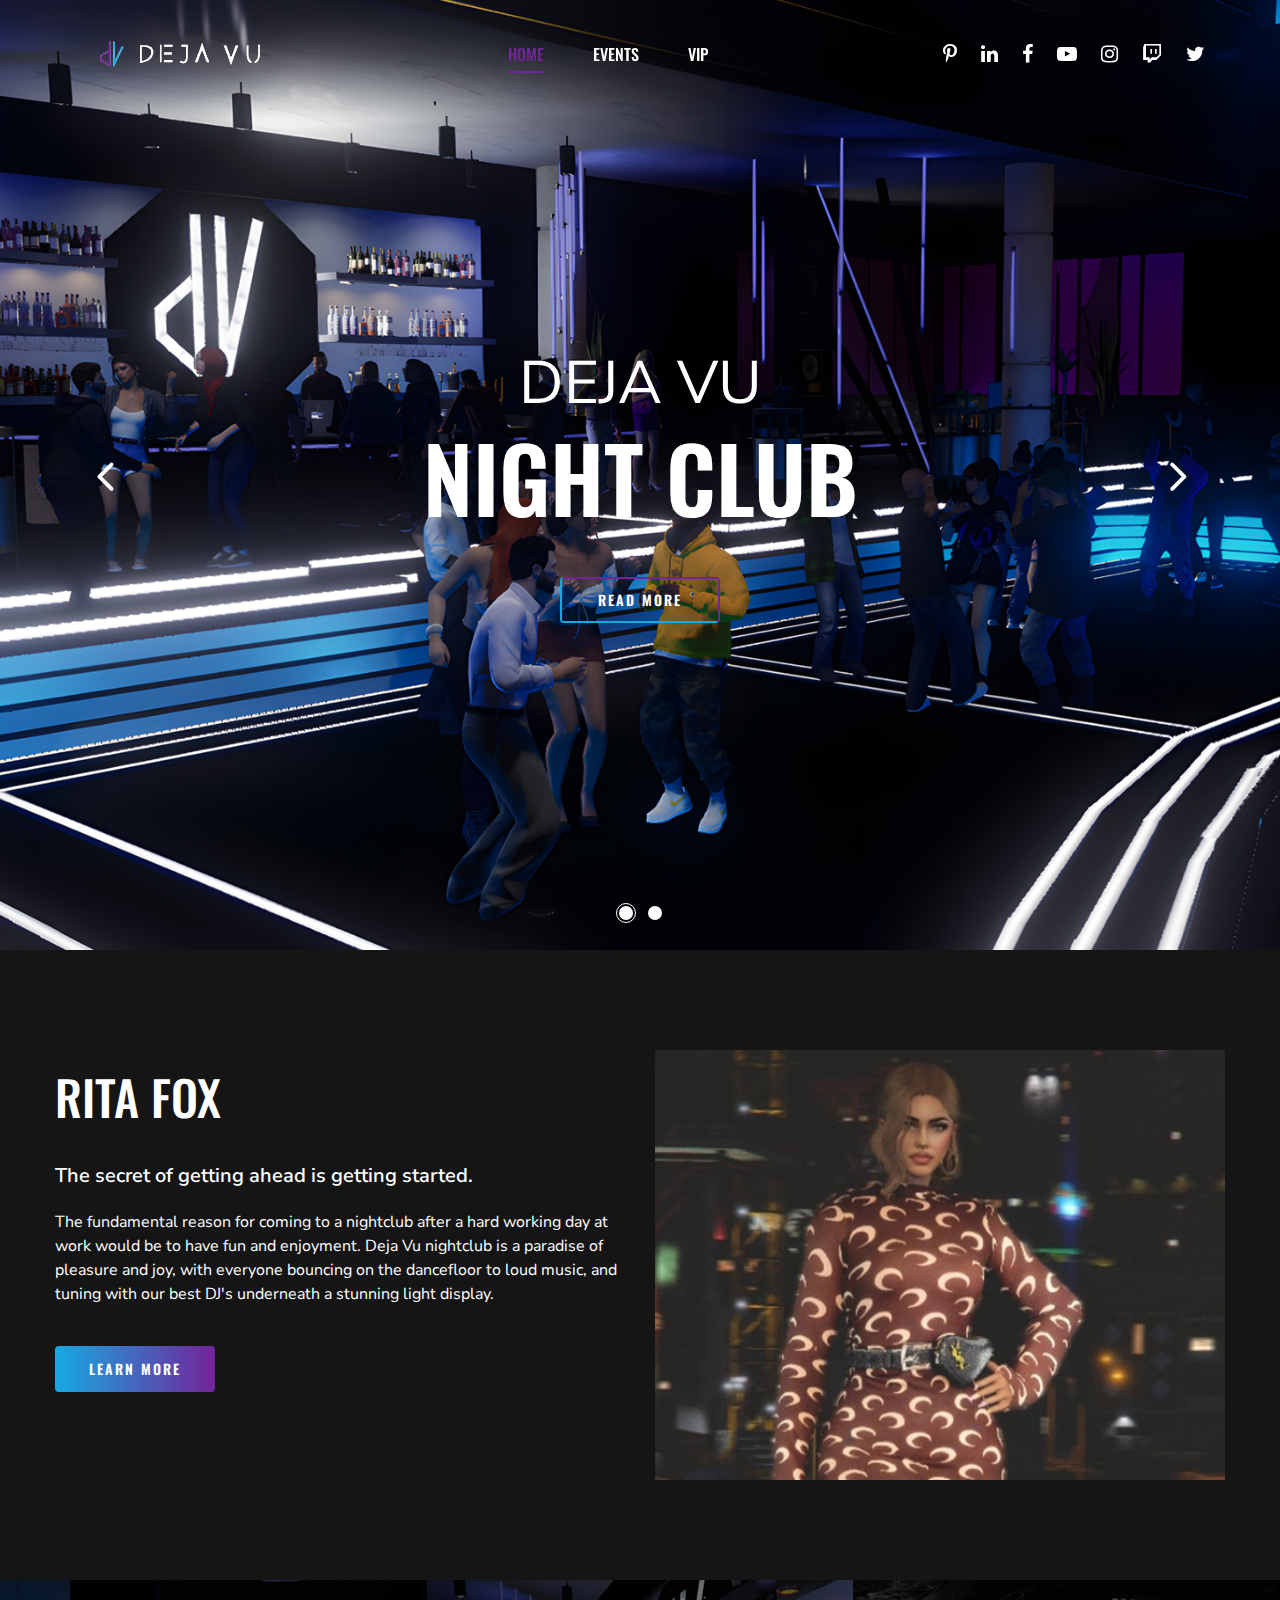
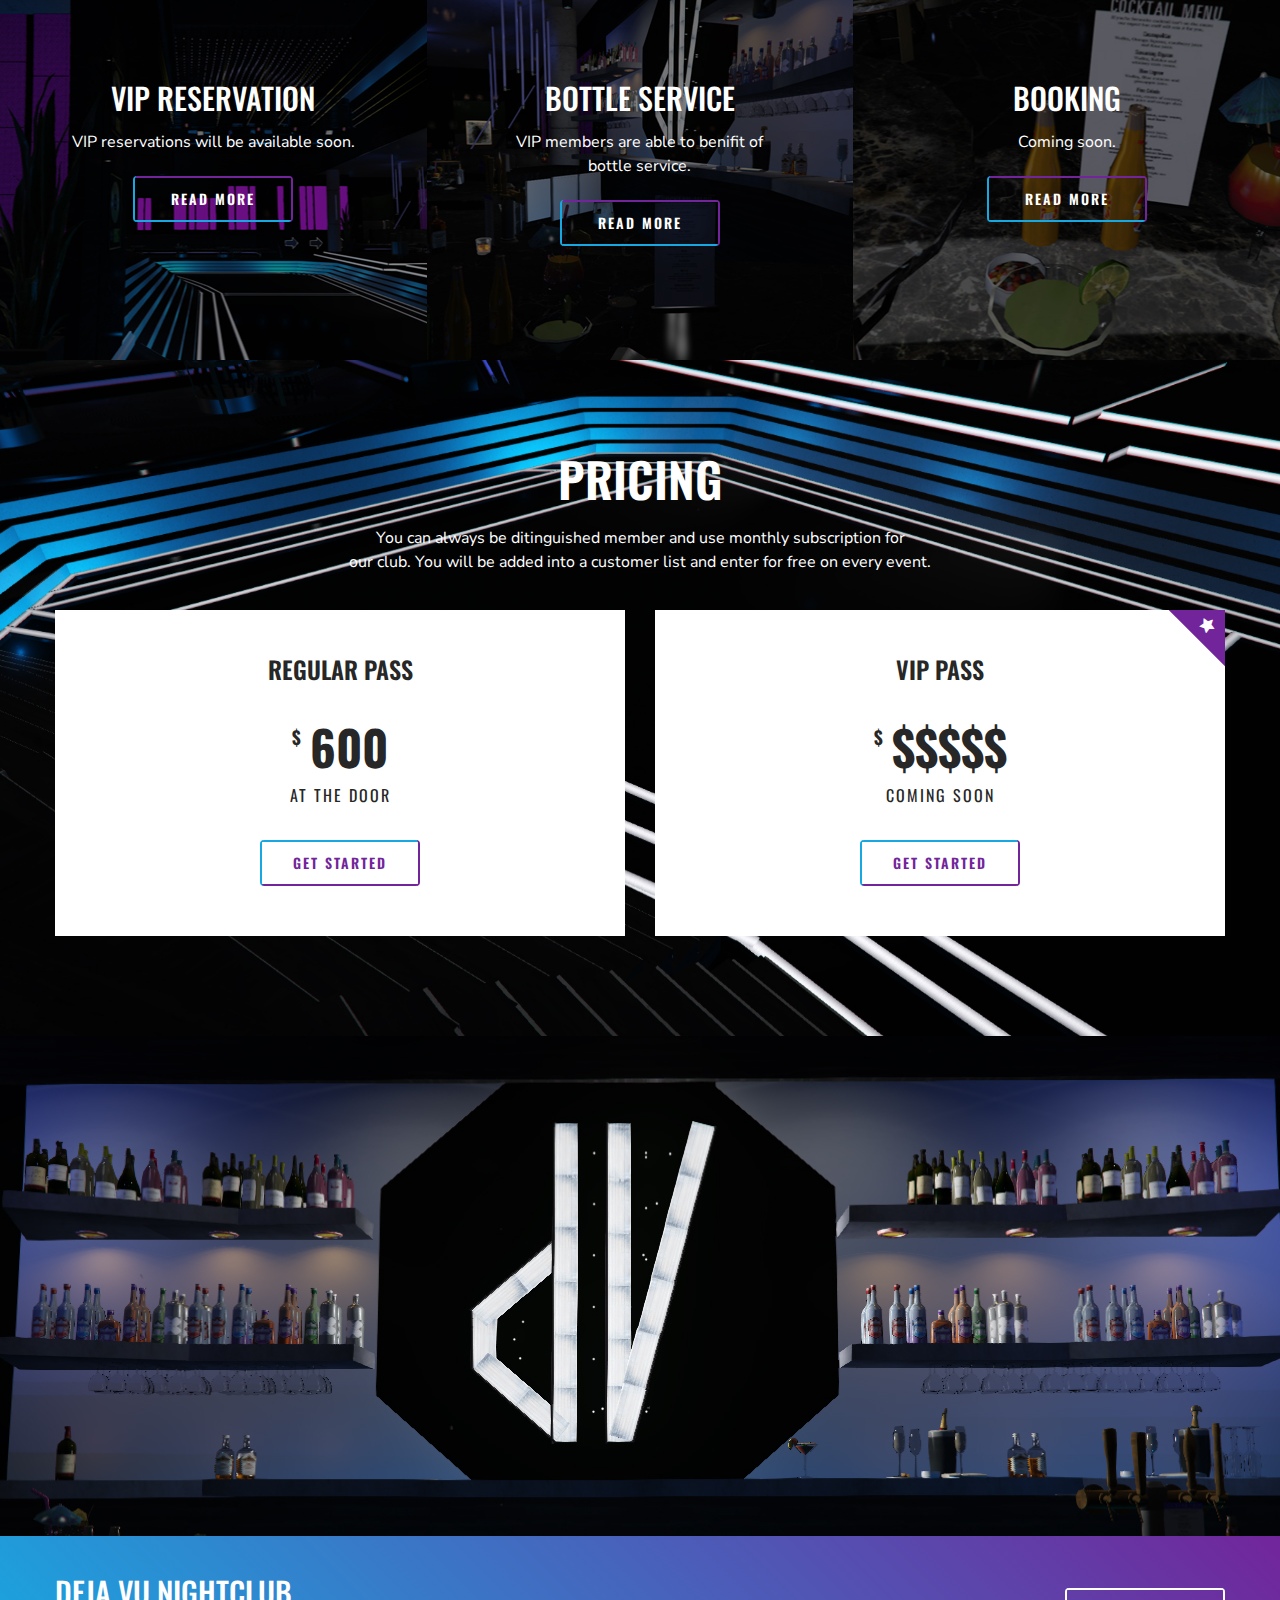
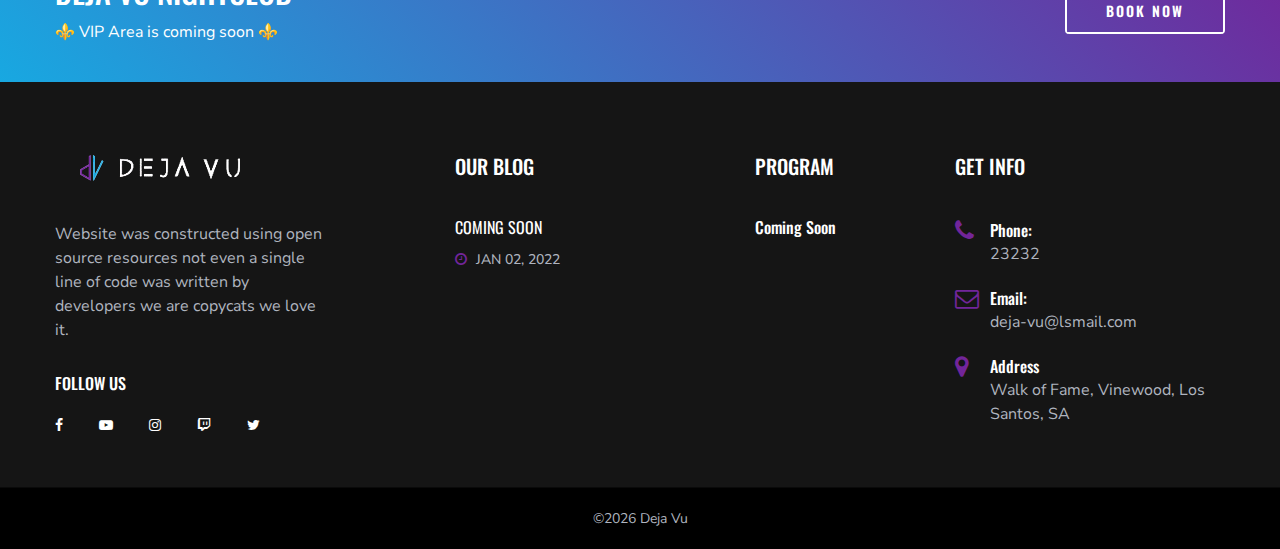
<file: index.html>
<!DOCTYPE html>
<html lang="zxx">
<head>
    <meta charset="UTF-8">
    <meta name="description" content="Deja Vu Nightclub">
    <meta name="keywords" content="Deja Vu, Nightclub, GTA.World">
    <meta name="viewport" content="width=device-width, initial-scale=1.0">
    <meta http-equiv="X-UA-Compatible" content="ie=edge">
    <title>Deja Vu</title>
    <link href="https://fonts.googleapis.com/css?family=Nunito+Sans:400,600,700,800,900&display=swap" rel="stylesheet">
    <link href="https://fonts.googleapis.com/css?family=Oswald:300,400,500,600,700&display=swap" rel="stylesheet">
    <link rel="stylesheet" href="css/bootstrap.min.css" type="text/css">
    <link rel="stylesheet" href="css/font-awesome.min.css" type="text/css">
    <link rel="stylesheet" href="css/elegant-icons.css" type="text/css">
    <link rel="stylesheet" href="css/nice-select.css" type="text/css">
    <link rel="stylesheet" href="css/owl.carousel.min.css" type="text/css">
    <link rel="stylesheet" href="css/magnific-popup.css" type="text/css">
    <link rel="stylesheet" href="css/slicknav.min.css" type="text/css">
    <link rel="stylesheet" href="css/style.css" type="text/css">
</head>
<body>
    <div id="preloder">
        <div class="loader"></div>
    </div>
    <header class="header-section">
        <div class="container-fluid">
            <div class="logo">
                <a href="./index.html">
                    <img src="img/logo.png" alt="">
                </a>
            </div>
            <div class="top-social">
                <a href="#"><i class="fa fa-pinterest-p"></i></a>
                <a href="#"><i class="fa fa-linkedin"></i></a>
                <a href="#"><i class="fa fa-facebook-f"></i></a>
                <a href="#"><i class="fa fa-youtube-play"></i></a>
                <a href="#"><i class="fa fa-instagram"></i></a>
                <a href="#"><i class="fa fa-twitch"></i></a>
                <a href="#"><i class="fa fa-twitter"></i></a>
            </div>
            <div class="container">
                <div class="nav-menu">
                    <nav class="mainmenu mobile-menu">
                        <ul>
                            <li class="active"><a href="./index.html">Home</a></li>
                            <li><a href="./gallery.html">Events</a></li>
                            <li><a href="#">VIP</a></li>
                        </ul>
                    </nav>
                </div>
            </div>
            <div id="mobile-menu-wrap"></div>
        </div>
    </header>
    <section class="hero-section">
        <div class="hero-items owl-carousel">
            <div class="single-hero-item set-bg" data-setbg="img/hero-slider/hero-1.jpg">
                <div class="container">
                    <div class="row">
                        <div class="col-lg-12">
                            <div class="hero-text">
                                <h2>DEJA VU</h2>
                                <h1>NIGHT CLUb</h1>
                                <a href="#" class="primary-btn">Read More</a>
                            </div>
                        </div>
                    </div>
                </div>
            </div>
            <div class="single-hero-item set-bg" data-setbg="img/hero-slider/hero-2.jpg">
                <div class="container">
                    <div class="row">
                        <div class="col-lg-12">
                            <div class="hero-text">
                                <h2>DEJA VU</h2>
                                <h1>NIGHT CLUB</h1>
                                <a href="#" class="primary-btn">Read More</a>
                            </div>
                        </div>
                    </div>
                </div>
            </div>
        </div>
    </section>

    <section class="home-about spad">
        <div class="container">
            <div class="row">
                <div class="col-lg-6">
                    <div class="about-text">
                        <h2>RITA FOX</h2>
                        <p class="short-details">The secret of getting ahead is getting started.</p>
                        <p class="long-details">The fundamental reason for coming to a nightclub after a hard working day at work would be to have fun and enjoyment. Deja Vu nightclub is a paradise of pleasure and joy, with everyone bouncing on the dancefloor to loud music, and tuning with our best DJ's underneath a stunning light display.</p>
                        <a href="#" class="primary-btn about-btn">Learn More</a>
                    </div>
                </div>
                <div class="col-lg-6">
                    <div class="about-img">
                        <img src="img/home-about.jpg" alt="">
                    </div>
                </div>
            </div>
        </div>
    </section>

    <section class="feature-section">
        <div class="container-fluid">
            <div class="row">
                <div class="col-md-4">
                    <div class="feature-item set-bg" data-setbg="img/feature/feature-1.jpg">
                        <h3>VIP RESERVATION</h3>
                        <p>VIP reservations will be available soon.</p>
                        <a href="#" class="primary-btn f-btn">Read More</a>
                    </div>
                </div>
                <div class="col-md-4">
                    <div class="feature-item set-bg" data-setbg="img/feature/feature-2.jpg">
                        <h3>BOTTLE SERVICE</h3>
                        <p>VIP members are able to benifit of <br /> bottle service.</p>
                        <a href="#" class="primary-btn f-btn">Read More</a>
                    </div>
                </div>
                <div class="col-md-4">
                    <div class="feature-item set-bg" data-setbg="img/feature/feature-3.jpg">
                        <h3>BOOKING</h3>
                        <p>Coming soon.</p>
                        <a href="#" class="primary-btn f-btn">Read More</a>
                    </div>
                </div>
            </div>
        </div>
    </section>

    <section class="price-section spad set-bg" data-setbg="img/price-bg.jpg">
        <div class="container">
            <div class="row">
                <div class="col-lg-12">
                    <div class="section-title">
                        <h2>PRICING</h2>
                        <p>You can always be ditinguished member and use monthly subscription for<br />
                            our club. You will be added into a customer list and enter for free on every event.</p>
                    </div>
                </div>
            </div>
            <div class="row">
                <div class="col-lg-6">
                    <div class="single-price-plan">
                        <h4>Regular Pass</h4>
                        <div class="price-plan">
                            <h2>600 <span>$</span></h2>
                            <p>At the door</p>
                        </div>
                        <ul>
                        </ul>
                        <a href="#" class="primary-btn price-btn">Get Started</a>
                    </div>
                </div>
                <div class="col-lg-6">
                    <div class="single-price-plan">
                        <h4>VIP Pass</h4>
                        <div class="price-plan">
                            <h2>$$$$$<span>$</span></h2>
                            <p>Coming SOON</p>
                        </div>
                        <ul>
                            
                        </ul>
                        <a href="#" class="primary-btn price-btn">Get Started</a>
                        <div class="tic-text">
                            <i class="fa fa-star"></i>
                        </div>
                    </div>
                </div>
            </div>
        </div>
    </section>

    <section class="video-section set-bg" data-setbg="img/video-bg.jpg">
        <div class="container">
            <div class="row">
                <div class="col-lg-12">
                    <div class="video-text">
                        
                    </div>
                </div>
            </div>
        </div>
    </section>

    <section class="cta-section">
        <div class="container">
            <div class="row">
                <div class="col-lg-12">
                    <div class="cta-text">
                        <h3>Deja Vu Nightclub</h3>
                        <p>⚜️ VIP Area is coming soon ⚜️</p>
                    </div>
                    <a href="#" class="primary-btn cta-btn">book now</a>
                </div>
            </div>
        </div>
    </section>

    <footer class="footer-section">
        <div class="container">
            <div class="row">
                <div class="col-lg-3">
                    <div class="footer-logo-item">
                        <div class="f-logo">
                            <a href="google.com"><img src="img/logo.png" alt=""></a>
                        </div>
                        <p>Website was constructed using open source resources not even a single line of code was written by developers
                            we are copycats we love it.</p>
                        <div class="social-links">
                            <h6>Follow us</h6>
                            <a href="#"><i class="fa fa-facebook-f"></i></a>
                            <a href="#"><i class="fa fa-youtube-play"></i></a>
                            <a href="#"><i class="fa fa-instagram"></i></a>
                            <a href="#"><i class="fa fa-twitch"></i></a>
                            <a href="#"><i class="fa fa-twitter"></i></a>
                        </div>

                    </div>
                </div>
                <div class="col-lg-3 offset-lg-1">
                    <div class="footer-widget">
                        <h5>Our Blog</h5>
                        <div class="footer-blog">
                            <a href="#" class="fb-item">
                                <h6>Coming Soon</h6>
                                <span class="blog-time"><i class="fa fa-clock-o"></i> Jan 02, 2022</span>
                            </a>
                        </div>
                    </div>
                </div>
                <div class="col-lg-2">
                    <div class="footer-widget">
                        <h5>Program</h5>
                        <ul class="workout-program">
                            <li><a href="#">Coming Soon</a></li>
                        </ul>
                    </div>
                </div>
                <div class="col-lg-3">
                    <div class="footer-widget">
                        <h5>Get Info</h5>
                        <ul class="footer-info">
                            <li>
                                <i class="fa fa-phone"></i>
                                <span>Phone:</span>
                                23232
                            </li>
                            <li>
                                <i class="fa fa-envelope-o"></i>
                                <span>Email:</span>
                                deja-vu@lsmail.com
                            </li>
                            <li>
                                <i class="fa fa-map-marker"></i>
                                <span>Address</span>
                                Walk of Fame, Vinewood, Los Santos, SA
                            </li>
                        </ul>
                    </div>
                </div>
            </div>
        </div>
        <div class="copyright-text">
            <div class="container">
                <div class="row">
                    <div class="col-lg-12 text-center">
                        <div class="ct-inside">
                            &copy;<script>document.write(new Date().getFullYear());</script> Deja Vu</a>
                        </div>
                    </div>
                </div>
            </div>
        </div>
    </footer>

    <script src="js/jquery-3.3.1.min.js"></script>
    <script src="js/bootstrap.min.js"></script>
    <script src="js/jquery.magnific-popup.min.js"></script>
    <script src="js/mixitup.min.js"></script>
    <script src="js/jquery.nice-select.min.js"></script>
    <script src="js/jquery.slicknav.js"></script>
    <script src="js/owl.carousel.min.js"></script>
    <script src="js/masonry.pkgd.min.js"></script>
    <script src="js/main.js"></script>
</body>

</html>
</file>
<file: css/elegant-icons.css>
@font-face {
	font-family: 'ElegantIcons';
	src:url('../fonts/ElegantIcons.eot');
	src:url('../fonts/ElegantIcons.eot?#iefix') format('embedded-opentype'),
		url('../fonts/ElegantIcons.woff') format('woff'),
		url('../fonts/ElegantIcons.ttf') format('truetype'),
		url('../fonts/ElegantIcons.svg#ElegantIcons') format('svg');
	font-weight: normal;
	font-style: normal;
}

/* Use the following CSS code if you want to use data attributes for inserting your icons */
[data-icon]:before {
	font-family: 'ElegantIcons';
	content: attr(data-icon);
	speak: none;
	font-weight: normal;
	font-variant: normal;
	text-transform: none;
	line-height: 1;
	-webkit-font-smoothing: antialiased;
	-moz-osx-font-smoothing: grayscale;
}

/* Use the following CSS code if you want to have a class per icon */
/*
Instead of a list of all class selectors,
you can use the generic selector below, but it's slower:
[class*="your-class-prefix"] {
*/
.arrow_up, .arrow_down, .arrow_left, .arrow_right, .arrow_left-up, .arrow_right-up, .arrow_right-down, .arrow_left-down, .arrow-up-down, .arrow_up-down_alt, .arrow_left-right_alt, .arrow_left-right, .arrow_expand_alt2, .arrow_expand_alt, .arrow_condense, .arrow_expand, .arrow_move, .arrow_carrot-up, .arrow_carrot-down, .arrow_carrot-left, .arrow_carrot-right, .arrow_carrot-2up, .arrow_carrot-2down, .arrow_carrot-2left, .arrow_carrot-2right, .arrow_carrot-up_alt2, .arrow_carrot-down_alt2, .arrow_carrot-left_alt2, .arrow_carrot-right_alt2, .arrow_carrot-2up_alt2, .arrow_carrot-2down_alt2, .arrow_carrot-2left_alt2, .arrow_carrot-2right_alt2, .arrow_triangle-up, .arrow_triangle-down, .arrow_triangle-left, .arrow_triangle-right, .arrow_triangle-up_alt2, .arrow_triangle-down_alt2, .arrow_triangle-left_alt2, .arrow_triangle-right_alt2, .arrow_back, .icon_minus-06, .icon_plus, .icon_close, .icon_check, .icon_minus_alt2, .icon_plus_alt2, .icon_close_alt2, .icon_check_alt2, .icon_zoom-out_alt, .icon_zoom-in_alt, .icon_search, .icon_box-empty, .icon_box-selected, .icon_minus-box, .icon_plus-box, .icon_box-checked, .icon_circle-empty, .icon_circle-slelected, .icon_stop_alt2, .icon_stop, .icon_pause_alt2, .icon_pause, .icon_menu, .icon_menu-square_alt2, .icon_menu-circle_alt2, .icon_ul, .icon_ol, .icon_adjust-horiz, .icon_adjust-vert, .icon_document_alt, .icon_documents_alt, .icon_pencil, .icon_pencil-edit_alt, .icon_pencil-edit, .icon_folder-alt, .icon_folder-open_alt, .icon_folder-add_alt, .icon_info_alt, .icon_error-oct_alt, .icon_error-circle_alt, .icon_error-triangle_alt, .icon_question_alt2, .icon_question, .icon_comment_alt, .icon_chat_alt, .icon_vol-mute_alt, .icon_volume-low_alt, .icon_volume-high_alt, .icon_quotations, .icon_quotations_alt2, .icon_clock_alt, .icon_lock_alt, .icon_lock-open_alt, .icon_key_alt, .icon_cloud_alt, .icon_cloud-upload_alt, .icon_cloud-download_alt, .icon_image, .icon_images, .icon_lightbulb_alt, .icon_gift_alt, .icon_house_alt, .icon_genius, .icon_mobile, .icon_tablet, .icon_laptop, .icon_desktop, .icon_camera_alt, .icon_mail_alt, .icon_cone_alt, .icon_ribbon_alt, .icon_bag_alt, .icon_creditcard, .icon_cart_alt, .icon_paperclip, .icon_tag_alt, .icon_tags_alt, .icon_trash_alt, .icon_cursor_alt, .icon_mic_alt, .icon_compass_alt, .icon_pin_alt, .icon_pushpin_alt, .icon_map_alt, .icon_drawer_alt, .icon_toolbox_alt, .icon_book_alt, .icon_calendar, .icon_film, .icon_table, .icon_contacts_alt, .icon_headphones, .icon_lifesaver, .icon_piechart, .icon_refresh, .icon_link_alt, .icon_link, .icon_loading, .icon_blocked, .icon_archive_alt, .icon_heart_alt, .icon_star_alt, .icon_star-half_alt, .icon_star, .icon_star-half, .icon_tools, .icon_tool, .icon_cog, .icon_cogs, .arrow_up_alt, .arrow_down_alt, .arrow_left_alt, .arrow_right_alt, .arrow_left-up_alt, .arrow_right-up_alt, .arrow_right-down_alt, .arrow_left-down_alt, .arrow_condense_alt, .arrow_expand_alt3, .arrow_carrot_up_alt, .arrow_carrot-down_alt, .arrow_carrot-left_alt, .arrow_carrot-right_alt, .arrow_carrot-2up_alt, .arrow_carrot-2dwnn_alt, .arrow_carrot-2left_alt, .arrow_carrot-2right_alt, .arrow_triangle-up_alt, .arrow_triangle-down_alt, .arrow_triangle-left_alt, .arrow_triangle-right_alt, .icon_minus_alt, .icon_plus_alt, .icon_close_alt, .icon_check_alt, .icon_zoom-out, .icon_zoom-in, .icon_stop_alt, .icon_menu-square_alt, .icon_menu-circle_alt, .icon_document, .icon_documents, .icon_pencil_alt, .icon_folder, .icon_folder-open, .icon_folder-add, .icon_folder_upload, .icon_folder_download, .icon_info, .icon_error-circle, .icon_error-oct, .icon_error-triangle, .icon_question_alt, .icon_comment, .icon_chat, .icon_vol-mute, .icon_volume-low, .icon_volume-high, .icon_quotations_alt, .icon_clock, .icon_lock, .icon_lock-open, .icon_key, .icon_cloud, .icon_cloud-upload, .icon_cloud-download, .icon_lightbulb, .icon_gift, .icon_house, .icon_camera, .icon_mail, .icon_cone, .icon_ribbon, .icon_bag, .icon_cart, .icon_tag, .icon_tags, .icon_trash, .icon_cursor, .icon_mic, .icon_compass, .icon_pin, .icon_pushpin, .icon_map, .icon_drawer, .icon_toolbox, .icon_book, .icon_contacts, .icon_archive, .icon_heart, .icon_profile, .icon_group, .icon_grid-2x2, .icon_grid-3x3, .icon_music, .icon_pause_alt, .icon_phone, .icon_upload, .icon_download, .social_facebook, .social_twitter, .social_pinterest, .social_googleplus, .social_tumblr, .social_tumbleupon, .social_wordpress, .social_instagram, .social_dribbble, .social_vimeo, .social_linkedin, .social_rss, .social_deviantart, .social_share, .social_myspace, .social_skype, .social_youtube, .social_picassa, .social_googledrive, .social_flickr, .social_blogger, .social_spotify, .social_delicious, .social_facebook_circle, .social_twitter_circle, .social_pinterest_circle, .social_googleplus_circle, .social_tumblr_circle, .social_stumbleupon_circle, .social_wordpress_circle, .social_instagram_circle, .social_dribbble_circle, .social_vimeo_circle, .social_linkedin_circle, .social_rss_circle, .social_deviantart_circle, .social_share_circle, .social_myspace_circle, .social_skype_circle, .social_youtube_circle, .social_picassa_circle, .social_googledrive_alt2, .social_flickr_circle, .social_blogger_circle, .social_spotify_circle, .social_delicious_circle, .social_facebook_square, .social_twitter_square, .social_pinterest_square, .social_googleplus_square, .social_tumblr_square, .social_stumbleupon_square, .social_wordpress_square, .social_instagram_square, .social_dribbble_square, .social_vimeo_square, .social_linkedin_square, .social_rss_square, .social_deviantart_square, .social_share_square, .social_myspace_square, .social_skype_square, .social_youtube_square, .social_picassa_square, .social_googledrive_square, .social_flickr_square, .social_blogger_square, .social_spotify_square, .social_delicious_square, .icon_printer, .icon_calulator, .icon_building, .icon_floppy, .icon_drive, .icon_search-2, .icon_id, .icon_id-2, .icon_puzzle, .icon_like, .icon_dislike, .icon_mug, .icon_currency, .icon_wallet, .icon_pens, .icon_easel, .icon_flowchart, .icon_datareport, .icon_briefcase, .icon_shield, .icon_percent, .icon_globe, .icon_globe-2, .icon_target, .icon_hourglass, .icon_balance, .icon_rook, .icon_printer-alt, .icon_calculator_alt, .icon_building_alt, .icon_floppy_alt, .icon_drive_alt, .icon_search_alt, .icon_id_alt, .icon_id-2_alt, .icon_puzzle_alt, .icon_like_alt, .icon_dislike_alt, .icon_mug_alt, .icon_currency_alt, .icon_wallet_alt, .icon_pens_alt, .icon_easel_alt, .icon_flowchart_alt, .icon_datareport_alt, .icon_briefcase_alt, .icon_shield_alt, .icon_percent_alt, .icon_globe_alt, .icon_clipboard {
	font-family: 'ElegantIcons';
	speak: none;
	font-style: normal;
	font-weight: normal;
	font-variant: normal;
	text-transform: none;
	line-height: 1;
	-webkit-font-smoothing: antialiased;
}
.arrow_up:before {
	content: "\21";
}
.arrow_down:before {
	content: "\22";
}
.arrow_left:before {
	content: "\23";
}
.arrow_right:before {
	content: "\24";
}
.arrow_left-up:before {
	content: "\25";
}
.arrow_right-up:before {
	content: "\26";
}
.arrow_right-down:before {
	content: "\27";
}
.arrow_left-down:before {
	content: "\28";
}
.arrow-up-down:before {
	content: "\29";
}
.arrow_up-down_alt:before {
	content: "\2a";
}
.arrow_left-right_alt:before {
	content: "\2b";
}
.arrow_left-right:before {
	content: "\2c";
}
.arrow_expand_alt2:before {
	content: "\2d";
}
.arrow_expand_alt:before {
	content: "\2e";
}
.arrow_condense:before {
	content: "\2f";
}
.arrow_expand:before {
	content: "\30";
}
.arrow_move:before {
	content: "\31";
}
.arrow_carrot-up:before {
	content: "\32";
}
.arrow_carrot-down:before {
	content: "\33";
}
.arrow_carrot-left:before {
	content: "\34";
}
.arrow_carrot-right:before {
	content: "\35";
}
.arrow_carrot-2up:before {
	content: "\36";
}
.arrow_carrot-2down:before {
	content: "\37";
}
.arrow_carrot-2left:before {
	content: "\38";
}
.arrow_carrot-2right:before {
	content: "\39";
}
.arrow_carrot-up_alt2:before {
	content: "\3a";
}
.arrow_carrot-down_alt2:before {
	content: "\3b";
}
.arrow_carrot-left_alt2:before {
	content: "\3c";
}
.arrow_carrot-right_alt2:before {
	content: "\3d";
}
.arrow_carrot-2up_alt2:before {
	content: "\3e";
}
.arrow_carrot-2down_alt2:before {
	content: "\3f";
}
.arrow_carrot-2left_alt2:before {
	content: "\40";
}
.arrow_carrot-2right_alt2:before {
	content: "\41";
}
.arrow_triangle-up:before {
	content: "\42";
}
.arrow_triangle-down:before {
	content: "\43";
}
.arrow_triangle-left:before {
	content: "\44";
}
.arrow_triangle-right:before {
	content: "\45";
}
.arrow_triangle-up_alt2:before {
	content: "\46";
}
.arrow_triangle-down_alt2:before {
	content: "\47";
}
.arrow_triangle-left_alt2:before {
	content: "\48";
}
.arrow_triangle-right_alt2:before {
	content: "\49";
}
.arrow_back:before {
	content: "\4a";
}
.icon_minus-06:before {
	content: "\4b";
}
.icon_plus:before {
	content: "\4c";
}
.icon_close:before {
	content: "\4d";
}
.icon_check:before {
	content: "\4e";
}
.icon_minus_alt2:before {
	content: "\4f";
}
.icon_plus_alt2:before {
	content: "\50";
}
.icon_close_alt2:before {
	content: "\51";
}
.icon_check_alt2:before {
	content: "\52";
}
.icon_zoom-out_alt:before {
	content: "\53";
}
.icon_zoom-in_alt:before {
	content: "\54";
}
.icon_search:before {
	content: "\55";
}
.icon_box-empty:before {
	content: "\56";
}
.icon_box-selected:before {
	content: "\57";
}
.icon_minus-box:before {
	content: "\58";
}
.icon_plus-box:before {
	content: "\59";
}
.icon_box-checked:before {
	content: "\5a";
}
.icon_circle-empty:before {
	content: "\5b";
}
.icon_circle-slelected:before {
	content: "\5c";
}
.icon_stop_alt2:before {
	content: "\5d";
}
.icon_stop:before {
	content: "\5e";
}
.icon_pause_alt2:before {
	content: "\5f";
}
.icon_pause:before {
	content: "\60";
}
.icon_menu:before {
	content: "\61";
}
.icon_menu-square_alt2:before {
	content: "\62";
}
.icon_menu-circle_alt2:before {
	content: "\63";
}
.icon_ul:before {
	content: "\64";
}
.icon_ol:before {
	content: "\65";
}
.icon_adjust-horiz:before {
	content: "\66";
}
.icon_adjust-vert:before {
	content: "\67";
}
.icon_document_alt:before {
	content: "\68";
}
.icon_documents_alt:before {
	content: "\69";
}
.icon_pencil:before {
	content: "\6a";
}
.icon_pencil-edit_alt:before {
	content: "\6b";
}
.icon_pencil-edit:before {
	content: "\6c";
}
.icon_folder-alt:before {
	content: "\6d";
}
.icon_folder-open_alt:before {
	content: "\6e";
}
.icon_folder-add_alt:before {
	content: "\6f";
}
.icon_info_alt:before {
	content: "\70";
}
.icon_error-oct_alt:before {
	content: "\71";
}
.icon_error-circle_alt:before {
	content: "\72";
}
.icon_error-triangle_alt:before {
	content: "\73";
}
.icon_question_alt2:before {
	content: "\74";
}
.icon_question:before {
	content: "\75";
}
.icon_comment_alt:before {
	content: "\76";
}
.icon_chat_alt:before {
	content: "\77";
}
.icon_vol-mute_alt:before {
	content: "\78";
}
.icon_volume-low_alt:before {
	content: "\79";
}
.icon_volume-high_alt:before {
	content: "\7a";
}
.icon_quotations:before {
	content: "\7b";
}
.icon_quotations_alt2:before {
	content: "\7c";
}
.icon_clock_alt:before {
	content: "\7d";
}
.icon_lock_alt:before {
	content: "\7e";
}
.icon_lock-open_alt:before {
	content: "\e000";
}
.icon_key_alt:before {
	content: "\e001";
}
.icon_cloud_alt:before {
	content: "\e002";
}
.icon_cloud-upload_alt:before {
	content: "\e003";
}
.icon_cloud-download_alt:before {
	content: "\e004";
}
.icon_image:before {
	content: "\e005";
}
.icon_images:before {
	content: "\e006";
}
.icon_lightbulb_alt:before {
	content: "\e007";
}
.icon_gift_alt:before {
	content: "\e008";
}
.icon_house_alt:before {
	content: "\e009";
}
.icon_genius:before {
	content: "\e00a";
}
.icon_mobile:before {
	content: "\e00b";
}
.icon_tablet:before {
	content: "\e00c";
}
.icon_laptop:before {
	content: "\e00d";
}
.icon_desktop:before {
	content: "\e00e";
}
.icon_camera_alt:before {
	content: "\e00f";
}
.icon_mail_alt:before {
	content: "\e010";
}
.icon_cone_alt:before {
	content: "\e011";
}
.icon_ribbon_alt:before {
	content: "\e012";
}
.icon_bag_alt:before {
	content: "\e013";
}
.icon_creditcard:before {
	content: "\e014";
}
.icon_cart_alt:before {
	content: "\e015";
}
.icon_paperclip:before {
	content: "\e016";
}
.icon_tag_alt:before {
	content: "\e017";
}
.icon_tags_alt:before {
	content: "\e018";
}
.icon_trash_alt:before {
	content: "\e019";
}
.icon_cursor_alt:before {
	content: "\e01a";
}
.icon_mic_alt:before {
	content: "\e01b";
}
.icon_compass_alt:before {
	content: "\e01c";
}
.icon_pin_alt:before {
	content: "\e01d";
}
.icon_pushpin_alt:before {
	content: "\e01e";
}
.icon_map_alt:before {
	content: "\e01f";
}
.icon_drawer_alt:before {
	content: "\e020";
}
.icon_toolbox_alt:before {
	content: "\e021";
}
.icon_book_alt:before {
	content: "\e022";
}
.icon_calendar:before {
	content: "\e023";
}
.icon_film:before {
	content: "\e024";
}
.icon_table:before {
	content: "\e025";
}
.icon_contacts_alt:before {
	content: "\e026";
}
.icon_headphones:before {
	content: "\e027";
}
.icon_lifesaver:before {
	content: "\e028";
}
.icon_piechart:before {
	content: "\e029";
}
.icon_refresh:before {
	content: "\e02a";
}
.icon_link_alt:before {
	content: "\e02b";
}
.icon_link:before {
	content: "\e02c";
}
.icon_loading:before {
	content: "\e02d";
}
.icon_blocked:before {
	content: "\e02e";
}
.icon_archive_alt:before {
	content: "\e02f";
}
.icon_heart_alt:before {
	content: "\e030";
}
.icon_star_alt:before {
	content: "\e031";
}
.icon_star-half_alt:before {
	content: "\e032";
}
.icon_star:before {
	content: "\e033";
}
.icon_star-half:before {
	content: "\e034";
}
.icon_tools:before {
	content: "\e035";
}
.icon_tool:before {
	content: "\e036";
}
.icon_cog:before {
	content: "\e037";
}
.icon_cogs:before {
	content: "\e038";
}
.arrow_up_alt:before {
	content: "\e039";
}
.arrow_down_alt:before {
	content: "\e03a";
}
.arrow_left_alt:before {
	content: "\e03b";
}
.arrow_right_alt:before {
	content: "\e03c";
}
.arrow_left-up_alt:before {
	content: "\e03d";
}
.arrow_right-up_alt:before {
	content: "\e03e";
}
.arrow_right-down_alt:before {
	content: "\e03f";
}
.arrow_left-down_alt:before {
	content: "\e040";
}
.arrow_condense_alt:before {
	content: "\e041";
}
.arrow_expand_alt3:before {
	content: "\e042";
}
.arrow_carrot_up_alt:before {
	content: "\e043";
}
.arrow_carrot-down_alt:before {
	content: "\e044";
}
.arrow_carrot-left_alt:before {
	content: "\e045";
}
.arrow_carrot-right_alt:before {
	content: "\e046";
}
.arrow_carrot-2up_alt:before {
	content: "\e047";
}
.arrow_carrot-2dwnn_alt:before {
	content: "\e048";
}
.arrow_carrot-2left_alt:before {
	content: "\e049";
}
.arrow_carrot-2right_alt:before {
	content: "\e04a";
}
.arrow_triangle-up_alt:before {
	content: "\e04b";
}
.arrow_triangle-down_alt:before {
	content: "\e04c";
}
.arrow_triangle-left_alt:before {
	content: "\e04d";
}
.arrow_triangle-right_alt:before {
	content: "\e04e";
}
.icon_minus_alt:before {
	content: "\e04f";
}
.icon_plus_alt:before {
	content: "\e050";
}
.icon_close_alt:before {
	content: "\e051";
}
.icon_check_alt:before {
	content: "\e052";
}
.icon_zoom-out:before {
	content: "\e053";
}
.icon_zoom-in:before {
	content: "\e054";
}
.icon_stop_alt:before {
	content: "\e055";
}
.icon_menu-square_alt:before {
	content: "\e056";
}
.icon_menu-circle_alt:before {
	content: "\e057";
}
.icon_document:before {
	content: "\e058";
}
.icon_documents:before {
	content: "\e059";
}
.icon_pencil_alt:before {
	content: "\e05a";
}
.icon_folder:before {
	content: "\e05b";
}
.icon_folder-open:before {
	content: "\e05c";
}
.icon_folder-add:before {
	content: "\e05d";
}
.icon_folder_upload:before {
	content: "\e05e";
}
.icon_folder_download:before {
	content: "\e05f";
}
.icon_info:before {
	content: "\e060";
}
.icon_error-circle:before {
	content: "\e061";
}
.icon_error-oct:before {
	content: "\e062";
}
.icon_error-triangle:before {
	content: "\e063";
}
.icon_question_alt:before {
	content: "\e064";
}
.icon_comment:before {
	content: "\e065";
}
.icon_chat:before {
	content: "\e066";
}
.icon_vol-mute:before {
	content: "\e067";
}
.icon_volume-low:before {
	content: "\e068";
}
.icon_volume-high:before {
	content: "\e069";
}
.icon_quotations_alt:before {
	content: "\e06a";
}
.icon_clock:before {
	content: "\e06b";
}
.icon_lock:before {
	content: "\e06c";
}
.icon_lock-open:before {
	content: "\e06d";
}
.icon_key:before {
	content: "\e06e";
}
.icon_cloud:before {
	content: "\e06f";
}
.icon_cloud-upload:before {
	content: "\e070";
}
.icon_cloud-download:before {
	content: "\e071";
}
.icon_lightbulb:before {
	content: "\e072";
}
.icon_gift:before {
	content: "\e073";
}
.icon_house:before {
	content: "\e074";
}
.icon_camera:before {
	content: "\e075";
}
.icon_mail:before {
	content: "\e076";
}
.icon_cone:before {
	content: "\e077";
}
.icon_ribbon:before {
	content: "\e078";
}
.icon_bag:before {
	content: "\e079";
}
.icon_cart:before {
	content: "\e07a";
}
.icon_tag:before {
	content: "\e07b";
}
.icon_tags:before {
	content: "\e07c";
}
.icon_trash:before {
	content: "\e07d";
}
.icon_cursor:before {
	content: "\e07e";
}
.icon_mic:before {
	content: "\e07f";
}
.icon_compass:before {
	content: "\e080";
}
.icon_pin:before {
	content: "\e081";
}
.icon_pushpin:before {
	content: "\e082";
}
.icon_map:before {
	content: "\e083";
}
.icon_drawer:before {
	content: "\e084";
}
.icon_toolbox:before {
	content: "\e085";
}
.icon_book:before {
	content: "\e086";
}
.icon_contacts:before {
	content: "\e087";
}
.icon_archive:before {
	content: "\e088";
}
.icon_heart:before {
	content: "\e089";
}
.icon_profile:before {
	content: "\e08a";
}
.icon_group:before {
	content: "\e08b";
}
.icon_grid-2x2:before {
	content: "\e08c";
}
.icon_grid-3x3:before {
	content: "\e08d";
}
.icon_music:before {
	content: "\e08e";
}
.icon_pause_alt:before {
	content: "\e08f";
}
.icon_phone:before {
	content: "\e090";
}
.icon_upload:before {
	content: "\e091";
}
.icon_download:before {
	content: "\e092";
}
.social_facebook:before {
	content: "\e093";
}
.social_twitter:before {
	content: "\e094";
}
.social_pinterest:before {
	content: "\e095";
}
.social_googleplus:before {
	content: "\e096";
}
.social_tumblr:before {
	content: "\e097";
}
.social_tumbleupon:before {
	content: "\e098";
}
.social_wordpress:before {
	content: "\e099";
}
.social_instagram:before {
	content: "\e09a";
}
.social_dribbble:before {
	content: "\e09b";
}
.social_vimeo:before {
	content: "\e09c";
}
.social_linkedin:before {
	content: "\e09d";
}
.social_rss:before {
	content: "\e09e";
}
.social_deviantart:before {
	content: "\e09f";
}
.social_share:before {
	content: "\e0a0";
}
.social_myspace:before {
	content: "\e0a1";
}
.social_skype:before {
	content: "\e0a2";
}
.social_youtube:before {
	content: "\e0a3";
}
.social_picassa:before {
	content: "\e0a4";
}
.social_googledrive:before {
	content: "\e0a5";
}
.social_flickr:before {
	content: "\e0a6";
}
.social_blogger:before {
	content: "\e0a7";
}
.social_spotify:before {
	content: "\e0a8";
}
.social_delicious:before {
	content: "\e0a9";
}
.social_facebook_circle:before {
	content: "\e0aa";
}
.social_twitter_circle:before {
	content: "\e0ab";
}
.social_pinterest_circle:before {
	content: "\e0ac";
}
.social_googleplus_circle:before {
	content: "\e0ad";
}
.social_tumblr_circle:before {
	content: "\e0ae";
}
.social_stumbleupon_circle:before {
	content: "\e0af";
}
.social_wordpress_circle:before {
	content: "\e0b0";
}
.social_instagram_circle:before {
	content: "\e0b1";
}
.social_dribbble_circle:before {
	content: "\e0b2";
}
.social_vimeo_circle:before {
	content: "\e0b3";
}
.social_linkedin_circle:before {
	content: "\e0b4";
}
.social_rss_circle:before {
	content: "\e0b5";
}
.social_deviantart_circle:before {
	content: "\e0b6";
}
.social_share_circle:before {
	content: "\e0b7";
}
.social_myspace_circle:before {
	content: "\e0b8";
}
.social_skype_circle:before {
	content: "\e0b9";
}
.social_youtube_circle:before {
	content: "\e0ba";
}
.social_picassa_circle:before {
	content: "\e0bb";
}
.social_googledrive_alt2:before {
	content: "\e0bc";
}
.social_flickr_circle:before {
	content: "\e0bd";
}
.social_blogger_circle:before {
	content: "\e0be";
}
.social_spotify_circle:before {
	content: "\e0bf";
}
.social_delicious_circle:before {
	content: "\e0c0";
}
.social_facebook_square:before {
	content: "\e0c1";
}
.social_twitter_square:before {
	content: "\e0c2";
}
.social_pinterest_square:before {
	content: "\e0c3";
}
.social_googleplus_square:before {
	content: "\e0c4";
}
.social_tumblr_square:before {
	content: "\e0c5";
}
.social_stumbleupon_square:before {
	content: "\e0c6";
}
.social_wordpress_square:before {
	content: "\e0c7";
}
.social_instagram_square:before {
	content: "\e0c8";
}
.social_dribbble_square:before {
	content: "\e0c9";
}
.social_vimeo_square:before {
	content: "\e0ca";
}
.social_linkedin_square:before {
	content: "\e0cb";
}
.social_rss_square:before {
	content: "\e0cc";
}
.social_deviantart_square:before {
	content: "\e0cd";
}
.social_share_square:before {
	content: "\e0ce";
}
.social_myspace_square:before {
	content: "\e0cf";
}
.social_skype_square:before {
	content: "\e0d0";
}
.social_youtube_square:before {
	content: "\e0d1";
}
.social_picassa_square:before {
	content: "\e0d2";
}
.social_googledrive_square:before {
	content: "\e0d3";
}
.social_flickr_square:before {
	content: "\e0d4";
}
.social_blogger_square:before {
	content: "\e0d5";
}
.social_spotify_square:before {
	content: "\e0d6";
}
.social_delicious_square:before {
	content: "\e0d7";
}
.icon_printer:before {
	content: "\e103";
}
.icon_calulator:before {
	content: "\e0ee";
}
.icon_building:before {
	content: "\e0ef";
}
.icon_floppy:before {
	content: "\e0e8";
}
.icon_drive:before {
	content: "\e0ea";
}
.icon_search-2:before {
	content: "\e101";
}
.icon_id:before {
	content: "\e107";
}
.icon_id-2:before {
	content: "\e108";
}
.icon_puzzle:before {
	content: "\e102";
}
.icon_like:before {
	content: "\e106";
}
.icon_dislike:before {
	content: "\e0eb";
}
.icon_mug:before {
	content: "\e105";
}
.icon_currency:before {
	content: "\e0ed";
}
.icon_wallet:before {
	content: "\e100";
}
.icon_pens:before {
	content: "\e104";
}
.icon_easel:before {
	content: "\e0e9";
}
.icon_flowchart:before {
	content: "\e109";
}
.icon_datareport:before {
	content: "\e0ec";
}
.icon_briefcase:before {
	content: "\e0fe";
}
.icon_shield:before {
	content: "\e0f6";
}
.icon_percent:before {
	content: "\e0fb";
}
.icon_globe:before {
	content: "\e0e2";
}
.icon_globe-2:before {
	content: "\e0e3";
}
.icon_target:before {
	content: "\e0f5";
}
.icon_hourglass:before {
	content: "\e0e1";
}
.icon_balance:before {
	content: "\e0ff";
}
.icon_rook:before {
	content: "\e0f8";
}
.icon_printer-alt:before {
	content: "\e0fa";
}
.icon_calculator_alt:before {
	content: "\e0e7";
}
.icon_building_alt:before {
	content: "\e0fd";
}
.icon_floppy_alt:before {
	content: "\e0e4";
}
.icon_drive_alt:before {
	content: "\e0e5";
}
.icon_search_alt:before {
	content: "\e0f7";
}
.icon_id_alt:before {
	content: "\e0e0";
}
.icon_id-2_alt:before {
	content: "\e0fc";
}
.icon_puzzle_alt:before {
	content: "\e0f9";
}
.icon_like_alt:before {
	content: "\e0dd";
}
.icon_dislike_alt:before {
	content: "\e0f1";
}
.icon_mug_alt:before {
	content: "\e0dc";
}
.icon_currency_alt:before {
	content: "\e0f3";
}
.icon_wallet_alt:before {
	content: "\e0d8";
}
.icon_pens_alt:before {
	content: "\e0db";
}
.icon_easel_alt:before {
	content: "\e0f0";
}
.icon_flowchart_alt:before {
	content: "\e0df";
}
.icon_datareport_alt:before {
	content: "\e0f2";
}
.icon_briefcase_alt:before {
	content: "\e0f4";
}
.icon_shield_alt:before {
	content: "\e0d9";
}
.icon_percent_alt:before {
	content: "\e0da";
}
.icon_globe_alt:before {
	content: "\e0de";
}
.icon_clipboard:before {
	content: "\e0e6";
}


	.glyph {
		float: left;
		text-align: center;
		padding: .75em;
		margin: .4em 1.5em .75em 0;
		width: 6em;
text-shadow: none;
	}
        .glyph_big {
        font-size: 128px;
        color: #59c5dc;
        float: left;
        margin-right: 20px;
        }

        .glyph div { padding-bottom: 10px;}

	.glyph input {
		font-family: consolas, monospace;
		font-size: 12px;
		width: 100%;
		text-align: center;
		border: 0;
		box-shadow: 0 0 0 1px #ccc;
		padding: .2em;
                -moz-border-radius: 5px;
                -webkit-border-radius: 5px;
	}
	.centered {
		margin-left: auto;
		margin-right: auto;
	}
	.glyph .fs1 {
		font-size: 2em;
	}
</file>
<file: css/nice-select.css>
.nice-select {
  -webkit-tap-highlight-color: transparent;
  background-color: #fff;
  border-radius: 5px;
  border: solid 1px #e8e8e8;
  box-sizing: border-box;
  clear: both;
  cursor: pointer;
  display: block;
  float: left;
  font-family: inherit;
  font-size: 14px;
  font-weight: normal;
  height: 42px;
  line-height: 40px;
  outline: none;
  padding-left: 18px;
  padding-right: 30px;
  position: relative;
  text-align: left !important;
  -webkit-transition: all 0.2s ease-in-out;
  transition: all 0.2s ease-in-out;
  -webkit-user-select: none;
     -moz-user-select: none;
      -ms-user-select: none;
          user-select: none;
  white-space: nowrap;
  width: auto; }
  .nice-select:hover {
    border-color: #dbdbdb; }
  .nice-select:active, .nice-select.open, .nice-select:focus {
    border-color: #999; }
  .nice-select:after {
    border-bottom: 2px solid #999;
    border-right: 2px solid #999;
    content: '';
    display: block;
    height: 5px;
    margin-top: -4px;
    pointer-events: none;
    position: absolute;
    right: 12px;
    top: 50%;
    -webkit-transform-origin: 66% 66%;
        -ms-transform-origin: 66% 66%;
            transform-origin: 66% 66%;
    -webkit-transform: rotate(45deg);
        -ms-transform: rotate(45deg);
            transform: rotate(45deg);
    -webkit-transition: all 0.15s ease-in-out;
    transition: all 0.15s ease-in-out;
    width: 5px; }
  .nice-select.open:after {
    -webkit-transform: rotate(-135deg);
        -ms-transform: rotate(-135deg);
            transform: rotate(-135deg); }
  .nice-select.open .list {
    opacity: 1;
    pointer-events: auto;
    -webkit-transform: scale(1) translateY(0);
        -ms-transform: scale(1) translateY(0);
            transform: scale(1) translateY(0); }
  .nice-select.disabled {
    border-color: #ededed;
    color: #999;
    pointer-events: none; }
    .nice-select.disabled:after {
      border-color: #cccccc; }
  .nice-select.wide {
    width: 100%; }
    .nice-select.wide .list {
      left: 0 !important;
      right: 0 !important; }
  .nice-select.right {
    float: right; }
    .nice-select.right .list {
      left: auto;
      right: 0; }
  .nice-select.small {
    font-size: 12px;
    height: 36px;
    line-height: 34px; }
    .nice-select.small:after {
      height: 4px;
      width: 4px; }
    .nice-select.small .option {
      line-height: 34px;
      min-height: 34px; }
  .nice-select .list {
    background-color: #fff;
    border-radius: 5px;
    box-shadow: 0 0 0 1px rgba(68, 68, 68, 0.11);
    box-sizing: border-box;
    margin-top: 4px;
    opacity: 0;
    overflow: hidden;
    padding: 0;
    pointer-events: none;
    position: absolute;
    top: 100%;
    left: 0;
    -webkit-transform-origin: 50% 0;
        -ms-transform-origin: 50% 0;
            transform-origin: 50% 0;
    -webkit-transform: scale(0.75) translateY(-21px);
        -ms-transform: scale(0.75) translateY(-21px);
            transform: scale(0.75) translateY(-21px);
    -webkit-transition: all 0.2s cubic-bezier(0.5, 0, 0, 1.25), opacity 0.15s ease-out;
    transition: all 0.2s cubic-bezier(0.5, 0, 0, 1.25), opacity 0.15s ease-out;
    z-index: 9; }
    .nice-select .list:hover .option:not(:hover) {
      background-color: transparent !important; }
  .nice-select .option {
    cursor: pointer;
    font-weight: 400;
    line-height: 40px;
    list-style: none;
    min-height: 40px;
    outline: none;
    padding-left: 18px;
    padding-right: 29px;
    text-align: left;
    -webkit-transition: all 0.2s;
    transition: all 0.2s; }
    .nice-select .option:hover, .nice-select .option.focus, .nice-select .option.selected.focus {
      background-color: #f6f6f6; }
    .nice-select .option.selected {
      font-weight: bold; }
    .nice-select .option.disabled {
      background-color: transparent;
      color: #999;
      cursor: default; }

.no-csspointerevents .nice-select .list {
  display: none; }

.no-csspointerevents .nice-select.open .list {
  display: block; }
</file>
<file: css/style.css>
/******************************************************************
  Template Name: Deja Vu
  Description:  Deja Vu Fitness HTML Template
  Author: Colorlib
  Author URI: https://colorlib.com
  Version: 1.0
  Created: Colorlib
******************************************************************/

/*------------------------------------------------------------------
[Table of contents]

1.  Template default CSS
	1.1	Variables
	1.2	Mixins
	1.3	Flexbox
	1.4	Reset
2.  Helper Css
3.  Header Section
4.  Hero Section
5.  Feature Section
6.  Class Section
7.  Class Time Section
8.  Price Plan Section
9.  Contact
10.  Footer Style

-------------------------------------------------------------------*/

/*----------------------------------------*/

/* Template default CSS
/*----------------------------------------*/

html,
body {
  height: 100%;
  font-family: "Nunito Sans", sans-serif;
  -webkit-font-smoothing: antialiased;
  font-smoothing: antialiased;
}

h1,
h2,
h3,
h4,
h5,
h6 {
  margin: 0;
  color: #111111;
  font-weight: 400;
  font-family: "Oswald", sans-serif;
}

h1 {
  font-size: 70px;
}

h2 {
  font-size: 36px;
}

h3 {
  font-size: 30px;
}

h4 {
  font-size: 24px;
}

h5 {
  font-size: 18px;
}

h6 {
  font-size: 16px;
}

p {
  font-size: 16px;
  font-family: "Nunito Sans", sans-serif;
  color: #8f8fa8;
  font-weight: 400;
  line-height: 24px;
  margin: 0 0 15px 0;
}

img {
  max-width: 100%;
}

input:focus,
select:focus,
button:focus,
textarea:focus {
  outline: none;
}

a:hover,
a:focus {
  text-decoration: none;
  outline: none;
  color: #fff;
}

ul,
ol {
  padding: 0;
  margin: 0;
}

/*---------------------
  Helper CSS
-----------------------*/

.section-title h2 {
  color: #ffffff;
  font-size: 48px;
  font-weight: 600;
  margin-bottom: 18px;
  text-transform: uppercase;
}

.section-title p {
  color: #ffffff;
  margin-bottom: 0;
}

.set-bg {
  background-repeat: no-repeat;
  background-size: cover;
  background-position: top center;
}

.spad {
  padding-top: 100px;
  padding-bottom: 100px;
}

.spad-2 {
  padding-top: 50px;
  padding-bottom: 70px;
}

.text-white h1,
.text-white h2,
.text-white h3,
.text-white h4,
.text-white h5,
.text-white h6,
.text-white p,
.text-white span,
.text-white li,
.text-white a {
  color: #fff;
}

/* buttons */

.primary-btn {
  display: inline-block;
  font-size: 14px;
  font-family: "Oswald", sans-serif;
  font-weight: 600;
  padding: 0 12px;
  color: #ffffff;
  letter-spacing: 2px;
  text-transform: uppercase;
  text-align: center;
  width: 160px;
  height: 46px;
  border-left: 2px solid #18a8e1;
  border-right: 2px solid #72259a;
  -webkit-box-sizing: border-box;
  box-sizing: border-box;
  background-position: 0 0, 0 100%;
  background-repeat: no-repeat;
  background-size: 100% 2px;
  background-image: -webkit-gradient(
      linear,
      left top,
      right top,
      color-stop(100%, #72259a),
      to(#18a8e1)
    ),
    -webkit-gradient(linear, left top, right top, from(#72259a), color-stop(0%, #18a8e1));
  background-image: -o-linear-gradient(left, #72259a 100%, #18a8e1 100%),
    -o-linear-gradient(left, #72259a 0%, #18a8e1 0%);
  background-image: linear-gradient(to right, #72259a 100%, #18a8e1 100%),
    linear-gradient(to right, #72259a 0%, #18a8e1 0%);
  -webkit-transition-duration: 1000ms;
  -o-transition-duration: 1000ms;
  transition-duration: 1000ms;
  line-height: 45px;
  position: relative;
  z-index: 1;
  border-radius: 4px;
}

.primary-btn:after {
  color: #fff;
  -webkit-transition-duration: 500ms;
  -o-transition-duration: 500ms;
  transition-duration: 500ms;
  background: #18a8e1;
  background: -webkit-gradient(
    linear,
    left top,
    right top,
    from(#18a8e1),
    to(#72259a)
  );
  background: -o-linear-gradient(left, #18a8e1, #72259a);
  background: linear-gradient(to right, #18a8e1, #72259a);
  content: "";
  position: absolute;
  width: 100%;
  height: 100%;
  top: 0;
  left: 0;
  z-index: -1;
  border-radius: 2px;
  opacity: 0;
}

.site-btn {
  display: inline-block;
  font-size: 12px;
  font-family: "Oswald", sans-serif;
  font-weight: 600;
  padding: 0 12px;
  color: #000000;
  letter-spacing: 1px;
  text-transform: uppercase;
  text-align: center;
  background: none;
  width: 127px;
  height: 40px;
  border-left: 2px solid #18a8e1;
  border-right: 2px solid #72259a;
  border-top: none;
  border-bottom: none;
  -webkit-box-sizing: border-box;
  box-sizing: border-box;
  background-position: 0 0, 0 100%;
  background-repeat: no-repeat;
  background-size: 100% 2px;
  background-image: -webkit-gradient(
      linear,
      left top,
      right top,
      color-stop(100%, #18a8e1),
      color-stop(0%, #72259a)
    ),
    -webkit-gradient(linear, left top, right top, from(#18a8e1), color-stop(0%, #72259a));
  background-image: -o-linear-gradient(left, #18a8e1 100%, #72259a 0%),
    -o-linear-gradient(left, #18a8e1 0%, #72259a 0%);
  background-image: linear-gradient(to right, #18a8e1 100%, #72259a 0%),
    linear-gradient(to right, #18a8e1 0%, #72259a 0%);
  -webkit-transition-duration: 1000ms;
  -o-transition-duration: 1000ms;
  transition-duration: 1000ms;
  line-height: 38px;
  position: relative;
  z-index: 1;
  border-radius: 4px;
}

.site-btn:after {
  color: #fff;
  -webkit-transition-duration: 500ms;
  -o-transition-duration: 500ms;
  transition-duration: 500ms;
  background: #18a8e1;
  background: -webkit-gradient(
    linear,
    left top,
    right top,
    from(#18a8e1),
    to(#72259a)
  );
  background: -o-linear-gradient(left, #18a8e1, #72259a);
  background: linear-gradient(to right, #18a8e1, #72259a);
  content: "";
  position: absolute;
  width: 100%;
  height: 100%;
  top: 0;
  left: 0;
  z-index: -1;
  border-radius: 2px;
  opacity: 0;
}

/* Preloder */

#preloder {
  position: fixed;
  width: 100%;
  height: 100%;
  top: 0;
  left: 0;
  z-index: 999999;
  background: #000;
}

.loader {
  width: 40px;
  height: 40px;
  position: absolute;
  top: 50%;
  left: 50%;
  margin-top: -13px;
  margin-left: -13px;
  border-radius: 60px;
  animation: loader 0.8s linear infinite;
  -webkit-animation: loader 0.8s linear infinite;
}

@keyframes loader {
  0% {
    -webkit-transform: rotate(0deg);
    transform: rotate(0deg);
    border: 4px solid #f44336;
    border-left-color: transparent;
  }
  50% {
    -webkit-transform: rotate(180deg);
    transform: rotate(180deg);
    border: 4px solid #673ab7;
    border-left-color: transparent;
  }
  100% {
    -webkit-transform: rotate(360deg);
    transform: rotate(360deg);
    border: 4px solid #f44336;
    border-left-color: transparent;
  }
}

@-webkit-keyframes loader {
  0% {
    -webkit-transform: rotate(0deg);
    border: 4px solid #f44336;
    border-left-color: transparent;
  }
  50% {
    -webkit-transform: rotate(180deg);
    border: 4px solid #673ab7;
    border-left-color: transparent;
  }
  100% {
    -webkit-transform: rotate(360deg);
    border: 4px solid #f44336;
    border-left-color: transparent;
  }
}

/*---------------------
  Header
-----------------------*/

.header-section {
  padding-top: 40px;
  position: absolute;
  left: 0;
  top: 0;
  width: 100%;
  z-index: 99;
  padding-left: 60px;
  padding-right: 60px;
}

.header-section.header-normal {
  position: relative;
  display: -webkit-box;
  display: -ms-flexbox;
  display: flex;
  background: #151515;
  padding-top: 0;
}

.header-section.header-normal .logo {
  padding: 40px 0;
}

.header-section.header-normal .nav-menu .mainmenu ul li a {
  padding: 40px 0;
}

.header-section.header-normal .nav-menu .mainmenu ul li a:after {
  bottom: 35px;
}

.header-section.header-normal .nav-menu .mainmenu ul li:hover .dropdown {
  top: 107px;
}

.header-section.header-normal .nav-menu .mainmenu ul li .dropdown {
  top: 128px;
}

.header-section.header-normal .nav-menu .mainmenu ul li .dropdown li a {
  padding: 14px 22px;
}

.header-section.header-normal .top-social {
  padding: 39px 0;
}

.logo {
  float: left;
}

.logo a {
  display: inline-block;
}

.nav-menu {
  text-align: center;
}

.nav-menu .mainmenu {
  display: inline-block;
}

.nav-menu .mainmenu ul li {
  display: inline-block;
  list-style: none;
  margin-right: 45px;
  position: relative;
}

.nav-menu .mainmenu ul li:last-child {
  margin-right: 0;
}

.nav-menu .mainmenu ul li.active a {
  color: #72259a;
}

.nav-menu .mainmenu ul li.active a:after {
  opacity: 1;
}

.nav-menu .mainmenu ul li a {
  color: #ffffff;
  font-size: 16px;
  text-transform: uppercase;
  font-weight: 500;
  line-height: 28px;
  -webkit-transition: 0.3s;
  -o-transition: 0.3s;
  transition: 0.3s;
  display: block;
  font-family: "Oswald", sans-serif;
  -webkit-transition: all 0.3s;
  -o-transition: all 0.3s;
  transition: all 0.3s;
}

.nav-menu .mainmenu ul li a:after {
  position: absolute;
  left: 0;
  bottom: -5px;
  width: 100%;
  height: 2px;
  background: #72259a;
  content: "";
  opacity: 0;
  -webkit-transition: all 0.3s;
  -o-transition: all 0.3s;
  transition: all 0.3s;
}

.nav-menu .mainmenu ul li:hover .dropdown {
  opacity: 1;
  visibility: visible;
  top: 40px;
}

.nav-menu .mainmenu ul li:hover > a {
  color: #72259a;
}

.nav-menu .mainmenu ul li:hover > a:after {
  opacity: 1;
}

.nav-menu .mainmenu ul li .dropdown {
  position: absolute;
  left: 0;
  top: 70px;
  width: 180px;
  background: #72259a;
  opacity: 0;
  visibility: hidden;
  -webkit-transition: all 0.3s;
  -o-transition: all 0.3s;
  transition: all 0.3s;
  z-index: 99;
}

.nav-menu .mainmenu ul li .dropdown li {
  display: block;
  margin-right: 0;
}

.nav-menu .mainmenu ul li .dropdown li a {
  text-align: left;
  text-transform: capitalize;
  padding: 10px 20px;
  color: #ffffff;
}

.nav-menu .mainmenu ul li .dropdown li a:hover {
  color: #151515;
}

.nav-menu .mainmenu ul li .dropdown li a:hover:after {
  display: none;
}

.top-social {
  float: right;
}

.top-social a {
  display: inline-block;
  font-size: 20px;
  color: #ffffff;
  margin-left: 20px;
}

.slicknav_menu {
  display: none;
}

/*---------------------
  Hero Section
-----------------------*/

.hero-items .owl-item.active .single-hero-item .hero-text h2,
.hero-items .owl-item.active .single-hero-item .hero-text h1,
.hero-items .owl-item.active .single-hero-item .hero-text .primary-btn {
  top: 0;
  opacity: 1;
}

.hero-items .owl-item.active .single-hero-item .hero-text h2 {
  -webkit-transition: all 0.2s ease 0.2s;
  -o-transition: all 0.2s ease 0.2s;
  transition: all 0.2s ease 0.2s;
}

.hero-items .owl-item.active .single-hero-item .hero-text h1 {
  -webkit-transition: all 0.4s ease 0.4s;
  -o-transition: all 0.4s ease 0.4s;
  transition: all 0.4s ease 0.4s;
}

.hero-items .owl-item.active .single-hero-item .hero-text .primary-btn {
  -webkit-transition: all 0.6s ease 0.6s;
  -o-transition: all 0.6s ease 0.6s;
  transition: all 0.6s ease 0.6s;
}

.hero-items .owl-nav button[type="button"] {
  position: absolute;
  left: 75px;
  top: 50%;
  -webkit-transform: translateY(-30px);
  -ms-transform: translateY(-30px);
  transform: translateY(-30px);
  line-height: 30px;
  font-size: 60px;
  color: #ffffff;
}

.hero-items .owl-nav button[type="button"].owl-next {
  left: auto;
  right: 75px;
}

.hero-items .owl-dots {
  position: absolute;
  left: 0;
  bottom: 23px;
  width: 100%;
  text-align: center;
}

.hero-items .owl-dots button.owl-dot {
  height: 14px;
  width: 14px;
  background: #ffffff;
  border-radius: 50%;
  margin-right: 15px;
  position: relative;
}

.hero-items .owl-dots button.owl-dot.active:after {
  opacity: 1;
}

.hero-items .owl-dots button.owl-dot:after {
  position: absolute;
  left: -3px;
  top: -3px;
  height: 20px;
  width: 20px;
  border: 1px solid #ffffff;
  content: "";
  border-radius: 50%;
  opacity: 0;
  -webkit-transition: all 0.3s;
  -o-transition: all 0.3s;
  transition: all 0.3s;
}

.hero-items .owl-dots button.owl-dot:last-child {
  margin-right: 0;
}

.single-hero-item {
  height: 950px;
  padding-top: 20px;
  display: -webkit-box;
  display: -ms-flexbox;
  display: flex;
  -webkit-box-align: center;
  -ms-flex-align: center;
  align-items: center;
  -webkit-box-pack: center;
  -ms-flex-pack: center;
  justify-content: center;
}

.single-hero-item .hero-text {
  text-align: center;
}

.single-hero-item .hero-text h2 {
  color: #ffffff;
  text-transform: uppercase;
  font-family: "Nunito Sans", sans-serif;
  font-size: 60px;
  margin-bottom: 4px;
  position: relative;
  top: 50px;
  opacity: 0;
}

.single-hero-item .hero-text h1 {
  color: #ffffff;
  font-size: 90px;
  font-weight: 600;
  text-transform: uppercase;
  margin-bottom: 46px;
  position: relative;
  top: 50px;
  opacity: 0;
}

.single-hero-item .hero-text .primary-btn {
  position: relative;
  top: 50px;
  opacity: 0;
}

.single-hero-item .hero-text .primary-btn:hover:after {
  opacity: 1;
}

/*---------------------
  Feature Item
-----------------------*/

.feature-item {
  text-align: center;
  height: 380px;
  margin-left: -15px;
  margin-right: -15px;
  padding: 100px 15px 15px;
  position: relative;
}

.feature-item:hover:before {
  opacity: 1;
}

.feature-item:before {
  position: absolute;
  left: 0;
  bottom: 0;
  width: 100%;
  height: 5px;
  background: #72259a;
  content: "";
  opacity: 0;
  -webkit-transition: all 0.3s;
  -o-transition: all 0.3s;
  transition: all 0.3s;
}

.feature-item h3 {
  color: #ffffff;
  font-weight: 500;
  text-transform: uppercase;
  margin-bottom: 14px;
}

.feature-item p {
  color: #ffffff;
  margin-bottom: 22px;
}

.feature-item .primary-btn.f-btn:hover:after {
  opacity: 1;
}

/*---------------------
  Home About
-----------------------*/

.home-about {
  background: #151515;
}

.about-text {
  padding-top: 18px;
}

.about-text h2 {
  font-size: 48px;
  font-weight: 500;
  color: #ffffff;
  text-transform: uppercase;
  margin-bottom: 36px;
}

.about-text p.short-details {
  font-size: 20px;
  font-weight: 600;
  color: #ffffff;
  line-height: 28px;
  margin-bottom: 20px;
}

.about-text p.long-details {
  color: #ffffff;
  margin-bottom: 40px;
}

.about-text .primary-btn.about-btn:after {
  opacity: 1;
}

.about-img img {
  min-width: 100%;
}

/*---------------------
  Classes Section
-----------------------*/

.classes-section {
  background: #151515;
}

.classes-section.schedule-page .class-title {
  padding: 0;
}

.classes-section.schedule-page .class-title .section-title {
  margin-bottom: 65px;
}

.class-title {
  padding-top: 60px;
  padding-bottom: 62px;
}

.class-title .section-title h2 {
  font-weight: 500;
}

.classes-item {
  height: 480px;
  margin-left: -15px;
  margin-right: -15px;
  padding-left: 60px;
  padding-top: 162px;
  padding-right: 35px;
}

.classes-item:hover:before {
  opacity: 1;
}

.classes-item:before {
  position: absolute;
  left: 0;
  bottom: 0;
  width: 100%;
  height: 5px;
  background: #72259a;
  content: "";
  opacity: 0;
  -webkit-transition: all 0.3s;
  -o-transition: all 0.3s;
  transition: all 0.3s;
}

.classes-item h4 {
  font-weight: 600;
  color: #ffffff;
  text-transform: uppercase;
  margin-bottom: 20px;
}

.classes-item p {
  color: #ffffff;
  margin-bottom: 38px;
}

.classes-item .primary-btn.class-btn {
  background-image: -webkit-gradient(
      linear,
      left top,
      right top,
      color-stop(100%, #18a8e1),
      color-stop(0%, #72259a)
    ),
    -webkit-gradient(linear, left top, right top, color-stop(100%, #72259a), color-stop(0%, #18a8e1));
  background-image: -o-linear-gradient(left, #18a8e1 100%, #72259a 0%),
    -o-linear-gradient(left, #72259a 100%, #18a8e1 0%);
  background-image: linear-gradient(to right, #18a8e1 100%, #72259a 0%),
    linear-gradient(to right, #72259a 100%, #18a8e1 0%);
}

.classes-item .primary-btn.class-btn:hover:after {
  opacity: 1;
}

/*---------------------
  Classes Time Table Section
-----------------------*/

.classtime-section {
  background: #151515;
  padding-top: 90px;
}

.classtime-section .section-title {
  margin-bottom: 48px;
}

.timetable-controls {
  text-align: center;
  margin-bottom: 40px;
}

.timetable-controls ul li {
  list-style: none;
  font-size: 16px;
  font-weight: 600;
  font-family: "Oswald", sans-serif;
  text-transform: uppercase;
  color: #ffffff;
  display: inline-block;
  margin-right: 80px;
  cursor: pointer;
  position: relative;
}

.timetable-controls ul li.active {
  color: #72259a;
}

.timetable-controls ul li.active:after {
  opacity: 1;
}

.timetable-controls ul li:after {
  position: absolute;
  left: 0;
  bottom: -7px;
  width: 100%;
  height: 2px;
  background: #72259a;
  content: "";
  opacity: 0;
}

.timetable-controls ul li:last-child {
  margin-right: 0;
}

.classtime-table .ts-item {
  -webkit-transition: all 0.4s;
  -o-transition: all 0.4s;
  transition: all 0.4s;
}

.classtime-table.filtering .ts-item {
  opacity: 0;
}

.classtime-table.filtering .ts-item.show {
  opacity: 1;
}

.classtime-table table {
  width: 100%;
  border: 1px solid #1f1f1f;
  background: #212121;
  text-align: center;
}

.classtime-table table thead tr th {
  font-size: 16px;
  color: #ffffff;
  font-weight: 500;
  text-transform: uppercase;
  font-family: "Oswald", sans-serif;
  padding: 25px 5px;
}

.classtime-table table tbody {
  border-top: 1px solid #171717;
}

.classtime-table table tbody tr td {
  text-align: center;
  border-right: 1px solid #171717;
  border-bottom: 1px solid #171717;
  width: 146px;
  padding: 26px 10px 28px;
  position: relative;
  z-index: 1;
}

.classtime-table table tbody tr td:after {
  position: absolute;
  left: 0;
  top: 0;
  width: 100%;
  height: 100%;
  background: -webkit-gradient(
    linear,
    left top,
    right top,
    from(#18a8e1),
    to(#72259a)
  );
  background: -o-linear-gradient(left, #18a8e1, #72259a);
  background: linear-gradient(to right, #18a8e1, #72259a);
  content: "";
  opacity: 0;
  z-index: -1;
  -webkit-transition: all 0.3s;
  -o-transition: all 0.3s;
  transition: all 0.3s;
}

.classtime-table table tbody tr td.hover-bg:hover:after {
  opacity: 1;
}

.classtime-table table tbody tr td.hover-bg:hover h6 {
  color: #ffffff;
}

.classtime-table table tbody tr td.workout-time {
  font-size: 16px;
  color: #ffffff;
  font-weight: 500;
  font-family: "Oswald", sans-serif;
}

.classtime-table table tbody tr td span {
  font-size: 16px;
  color: #ffffff;
  display: block;
  margin-bottom: 7px;
}

.classtime-table table tbody tr td h6 {
  color: #72259a;
  font-weight: 500;
  text-transform: uppercase;
  -webkit-transition: all 0.3s;
  -o-transition: all 0.3s;
  transition: all 0.3s;
}

/*---------------------
  Price Section
-----------------------*/

.price-section {
  padding-top: 90px;
  padding-bottom: 70px;
}

.price-section .section-title {
  text-align: center;
  margin-bottom: 36px;
}

.price-section .section-title p {
  color: #ffffff;
}

.price-section .toggle-option {
  text-align: center;
  margin-bottom: 50px;
}

.price-section .toggle-option li {
  list-style: none;
  display: inline-block;
  font-size: 16px;
  font-family: "Oswald", sans-serif;
  color: #ffffff;
  letter-spacing: 1px;
  margin-right: 10px;
}

.price-section .toggle-option li:last-child {
  margin-right: 0;
}

.price-section .toggle-option li .switch {
  position: relative;
  display: inline-block;
  width: 70px;
  height: 30px;
  margin-bottom: 0;
}

.price-section .toggle-option li .switch input {
  opacity: 0;
  width: 0;
  height: 0;
}

.price-section .toggle-option li .switch .slider {
  position: absolute;
  cursor: pointer;
  top: 0;
  left: 0;
  right: 0;
  bottom: 0;
  background: rgba(255, 255, 255, 0.3);
  border-radius: 2px;
  -webkit-transition: 0.4s;
  -o-transition: 0.4s;
  transition: 0.4s;
}

.price-section .toggle-option li .switch .slider::before {
  position: absolute;
  content: "";
  height: 30px;
  width: 35px;
  right: 0;
  bottom: 0;
  background-color: white;
  -webkit-transition: 0.4s;
  -o-transition: 0.4s;
  transition: 0.4s;
  border-radius: 2px;
}

.price-section .toggle-option li .switch input:checked + .slider:before {
  -webkit-transform: translateX(-35px);
  -ms-transform: translateX(-35px);
  transform: translateX(-35px);
}

.single-price-plan {
  background: #ffffff;
  text-align: center;
  padding: 45px 0 50px;
  position: relative;
  overflow: hidden;
  margin-bottom: 30px;
}

.single-price-plan h4 {
  color: #272727;
  font-weight: 600;
  text-transform: uppercase;
  margin-bottom: 34px;
}

.single-price-plan .price-plan {
  margin-bottom: 35px;
}

.single-price-plan .price-plan h2 {
  color: #272727;
  font-size: 48px;
  font-weight: 700;
  position: relative;
  padding-left: 18px;
  margin-bottom: 10px;
  display: inline-block;
}

.single-price-plan .price-plan h2 span {
  color: #272727;
  font-size: 18px;
  font-weight: 700;
  position: absolute;
  left: 0;
  top: 9px;
}

.single-price-plan .price-plan p {
  font-size: 16px;
  line-height: 20px;
  color: #272727;
  font-family: "Oswald", sans-serif;
  text-transform: uppercase;
  letter-spacing: 2px;
}

.single-price-plan ul {
  margin-bottom: 35px;
}

.single-price-plan ul li {
  list-style: none;
  font-size: 16px;
  font-weight: 600;
  color: #272727;
  line-height: 42px;
}

.single-price-plan .primary-btn.price-btn {
  background-image: -webkit-gradient(
      linear,
      left top,
      right top,
      color-stop(100%, #18a8e1),
      color-stop(0%, #72259a)
    ),
    -webkit-gradient(linear, left top, right top, color-stop(100%, #72259a), color-stop(0%, #18a8e1));
  background-image: -o-linear-gradient(left, #18a8e1 100%, #72259a 0%),
    -o-linear-gradient(left, #72259a 100%, #18a8e1 0%);
  background-image: linear-gradient(to right, #18a8e1 100%, #72259a 0%),
    linear-gradient(to right, #72259a 100%, #18a8e1 0%);
  color: #72259a;
}

.single-price-plan .primary-btn.price-btn:hover {
  color: #ffffff;
}

.single-price-plan .primary-btn.price-btn:hover:after {
  opacity: 1;
}

.single-price-plan .tic-text {
  width: 160px;
  height: 40px;
  background: #72259a;
  position: absolute;
  right: -67px;
  top: -5px;
  -webkit-transform: rotate(45deg);
  -ms-transform: rotate(45deg);
  transform: rotate(45deg);
}

.single-price-plan .tic-text i {
  position: absolute;
  left: 69px;
  top: 15px;
  color: #ffffff;
}

/*---------------------
  Choseup Section
-----------------------*/

.chooseus-section {
  background: #151515;
  padding-top: 88px;
  padding-bottom: 50px;
}

.chooseus-section.schedule-page .section-title {
  text-align: center;
}

.chooseus-section.schedule-page .choose-item {
  text-align: center;
}

.chooseus-section .section-title {
  margin-bottom: 52px;
}

.choose-item {
  margin-bottom: 40px;
}

.choose-item h5 {
  font-size: 20px;
  color: #ffffff;
  font-weight: 500;
  text-transform: uppercase;
  margin-top: 20px;
  margin-bottom: 25px;
}

.choose-item p {
  color: #7b7b7b;
  font-weight: 500;
}

/*---------------------
  Video Section
-----------------------*/

.video-section {
  text-align: center;
  height: 500px;
}

.video-section .video-text {
  text-align: center;
  padding-top: 150px;
}

.video-section .video-text h2 {
  font-size: 60px;
  color: #ffffff;
  font-weight: 500;
  text-transform: uppercase;
  margin-bottom: 42px;
}

.video-section .video-text .play-btn {
  display: inline-block;
  height: 60px;
  width: 60px;
  font-size: 22px;
  background: #ffffff;
  text-align: center;
  line-height: 62px;
  color: #72259a;
  border-radius: 50%;
  position: relative;
  padding-left: 5px;
}

.video-section .video-text .play-btn:after {
  position: absolute;
  left: -5px;
  top: -5px;
  width: 70px;
  height: 70px;
  background: #ffffff;
  opacity: 0.3;
  border-radius: 50%;
  content: "";
}

/*---------------------
  Blog Section
-----------------------*/

.blog-section {
  background: #151515;
  padding-top: 90px;
  padding-bottom: 66px;
}

.blog-section .section-title {
  margin-bottom: 55px;
}

.blog-item {
  position: relative;
  margin-bottom: 30px;
}

.blog-item:hover .play-btn {
  opacity: 1;
  visibility: visible;
}

.blog-item.large-item {
  height: 420px;
}

.blog-item.large-item.xl-large {
  height: 440px;
}

.blog-item.large-item.xls-large {
  height: 460px;
}

.blog-item.large-item.m-item {
  height: 400px;
}

.blog-item.small-item {
  height: 260px;
}

.blog-item.sm-item {
  height: 330px;
}

.blog-item.sms-item {
  height: 320px;
}

.blog-item .blog-text {
  position: absolute;
  left: 0;
  bottom: 0;
  width: 100%;
  padding-left: 30px;
  padding-bottom: 30px;
  padding-right: 30px;
}

.blog-item .blog-text .categories {
  font-size: 14px;
  color: #ffffff;
  text-transform: uppercase;
}

.blog-item .blog-text h5 {
  font-size: 20px;
  color: #ffffff;
  font-weight: 500;
  margin-top: 10px;
}

.blog-item.instagram-item {
  background: -webkit-gradient(
    linear,
    left top,
    right top,
    from(#18a8e1),
    to(#72259a)
  );
  background: -o-linear-gradient(left, #18a8e1, #72259a);
  background: linear-gradient(to right, #18a8e1, #72259a);
  padding: 44px 30px 65px;
}

.blog-item.instagram-item .instagram-text {
  display: block;
}

.blog-item.instagram-item .instagram-text .categories {
  font-size: 14px;
  color: #ffffff;
  text-transform: uppercase;
  position: relative;
}

.blog-item.instagram-item .instagram-text .categories i {
  font-size: 20px;
  position: absolute;
  right: 0;
  top: 0;
}

.blog-item.instagram-item .instagram-text h5 {
  font-size: 20px;
  color: #ffffff;
  font-weight: 500;
  margin-top: 10px;
  text-transform: uppercase;
  line-height: 1.5;
}

.blog-item .play-btn {
  display: -webkit-box;
  display: -ms-flexbox;
  display: flex;
  -webkit-box-pack: center;
  -ms-flex-pack: center;
  justify-content: center;
  -webkit-box-align: center;
  -ms-flex-align: center;
  align-items: center;
  height: 100%;
}

.blog-item .play-btn .play-in-btn {
  display: inline-block;
  height: 60px;
  width: 60px;
  font-size: 22px;
  background: #ffffff;
  text-align: center;
  line-height: 62px;
  color: #72259a;
  border-radius: 50%;
  position: relative;
  padding-left: 5px;
}

.blog-item .play-btn .play-in-btn:after {
  position: absolute;
  left: -5px;
  top: -5px;
  width: 70px;
  height: 70px;
  background: #ffffff;
  opacity: 0.3;
  border-radius: 50%;
  content: "";
}

/*---------------------
  Cta Section
-----------------------*/

.cta-section {
  background: -o-linear-gradient(45deg, #18a8e1, #72259a);
  background: linear-gradient(45deg, #18a8e1, #72259a);
  padding: 38px 0;
}

.cta-section .cta-text {
  float: left;
}

.cta-section .cta-text h3 {
  color: #ffffff;
  font-weight: 500;
  text-transform: uppercase;
  margin-bottom: 10px;
}

.cta-section .cta-text p {
  color: #ffffff;
  margin-bottom: 0;
}

.cta-section .primary-btn.cta-btn {
  float: right;
  border-color: #ffffff;
  background-image: -webkit-gradient(
      linear,
      left top,
      right top,
      color-stop(100%, #ffffff),
      to(#ffffff)
    ),
    -webkit-gradient(linear, left top, right top, from(#ffffff), color-stop(0%, #ffffff));
  background-image: -o-linear-gradient(left, #ffffff 100%, #ffffff 100%),
    -o-linear-gradient(left, #ffffff 0%, #ffffff 0%);
  background-image: linear-gradient(to right, #ffffff 100%, #ffffff 100%),
    linear-gradient(to right, #ffffff 0%, #ffffff 0%);
  margin-top: 14px;
}

/*---------------------
  Map Section
-----------------------*/

.map {
  height: 590px;
  position: relative;
}

.map iframe {
  width: 100%;
}

.map-contact-detalis {
  width: 420px;
  padding: 40px;
  background: #ffffff;
  position: absolute;
  right: 120px;
  top: 80px;
  -webkit-box-shadow: 6px 6px 50px rgba(198, 198, 198, 0.2);
  box-shadow: 6px 6px 50px rgba(198, 198, 198, 0.2);
}

.map-contact-detalis .open-time {
  overflow: hidden;
  margin-bottom: 10px;
}

.map-contact-detalis .open-time h5 {
  font-size: 20px;
  color: #000000;
  font-weight: 500;
  text-transform: uppercase;
  float: left;
}

.map-contact-detalis .open-time ul {
  float: right;
}

.map-contact-detalis .open-time ul li {
  font-size: 14px;
  color: #000000;
  list-style: none;
  font-weight: 600;
  line-height: 30px;
  position: relative;
  padding-right: 108px;
}

.map-contact-detalis .open-time ul li span {
  position: absolute;
  right: 0;
  top: 0;
}

.map-contact-detalis .map-contact-form h5 {
  font-size: 20px;
  color: #000000;
  font-weight: 500;
  text-transform: uppercase;
  margin-bottom: 20px;
}

.map-contact-detalis .map-contact-form form input {
  width: calc(53% - 20px);
  margin-right: 20px;
  float: left;
  height: 40px;
  margin-bottom: 20px;
  font-size: 16px;
  color: #272727;
  border: 1px solid #e1e1e1;
  padding-left: 20px;
  border-radius: 2px;
}

.map-contact-detalis .map-contact-form form input.phone {
  width: 47%;
  margin-right: 0;
}

.map-contact-detalis .map-contact-form form input::-webkit-input-placeholder {
  color: #272727;
  font-weight: 600;
}

.map-contact-detalis .map-contact-form form input::-moz-placeholder {
  color: #272727;
  font-weight: 600;
}

.map-contact-detalis .map-contact-form form input:-ms-input-placeholder {
  color: #272727;
  font-weight: 600;
}

.map-contact-detalis .map-contact-form form input::-ms-input-placeholder {
  color: #272727;
  font-weight: 600;
}

.map-contact-detalis .map-contact-form form input::placeholder {
  color: #272727;
  font-weight: 600;
}

.map-contact-detalis .map-contact-form form textarea {
  width: 100%;
  height: 80px;
  resize: none;
  font-size: 16px;
  color: #272727;
  border: 1px solid #e1e1e1;
  border-radius: 2px;
  padding-left: 20px;
  padding-top: 10px;
  margin-bottom: 18px;
}

.map-contact-detalis
  .map-contact-form
  form
  textarea::-webkit-input-placeholder {
  color: #272727;
  font-weight: 600;
}

.map-contact-detalis .map-contact-form form textarea::-moz-placeholder {
  color: #272727;
  font-weight: 600;
}

.map-contact-detalis .map-contact-form form textarea:-ms-input-placeholder {
  color: #272727;
  font-weight: 600;
}

.map-contact-detalis .map-contact-form form textarea::-ms-input-placeholder {
  color: #272727;
  font-weight: 600;
}

.map-contact-detalis .map-contact-form form textarea::placeholder {
  color: #272727;
  font-weight: 600;
}

/*---------------------
  Footer Section
-----------------------*/

.footer-section {
  background: #151515;
  padding-top: 72px;
}

.footer-logo-item {
  margin-bottom: 30px;
}

.footer-logo-item .f-logo {
  margin-bottom: 40px;
}

.footer-logo-item .f-logo a {
  display: inline-block;
}

.footer-logo-item p {
  color: #afb4bf;
  margin-bottom: 32px;
}

.footer-logo-item .social-links h6 {
  color: #ffffff;
  font-weight: 500;
  text-transform: uppercase;
  margin-bottom: 20px;
}

.footer-logo-item .social-links a {
  color: #ffffff;
  display: inline-block;
  font-size: 14px;
  margin-right: 32px;
}

.footer-logo-item .social-links a:last-child {
  margin-right: 0;
}

.footer-widget {
  margin-bottom: 30px;
}

.footer-widget h5 {
  font-size: 20px;
  font-weight: 500;
  color: #ffffff;
  text-transform: uppercase;
  margin-bottom: 40px;
}

.footer-widget .footer-blog .fb-item {
  display: block;
  margin-bottom: 20px;
}

.footer-widget .footer-blog .fb-item:hover h6 {
  color: #72259a;
}

.footer-widget .footer-blog .fb-item h6 {
  color: #ffffff;
  text-transform: uppercase;
  margin-bottom: 12px;
  -webkit-transition: all 0.3s;
  -o-transition: all 0.3s;
  transition: all 0.3s;
}

.footer-widget .footer-blog .fb-item span {
  font-size: 14px;
  text-transform: uppercase;
  font-weight: 500;
  display: block;
  color: #afb4bf;
}

.footer-widget .footer-blog .fb-item span i {
  color: #72259a;
  margin-right: 5px;
}

.footer-widget .workout-program li {
  list-style: none;
}

.footer-widget .workout-program li a {
  display: block;
  font-size: 16px;
  font-family: "Oswald", sans-serif;
  font-weight: 500;
  color: #ffffff;
  line-height: 18px;
  margin-bottom: 22px;
}

.footer-widget .footer-info li {
  list-style: none;
  font-size: 16px;
  color: #afb4bf;
  position: relative;
  padding-left: 35px;
  margin-bottom: 20px;
}

.footer-widget .footer-info li i {
  position: absolute;
  left: 0;
  top: 0;
  font-size: 24px;
  color: #72259a;
}

.footer-widget .footer-info li span {
  color: #ffffff;
  display: block;
  font-family: "Oswald", sans-serif;
  font-weight: 500;
}

.copyright-text {
  background: #000000;
  border-top: 1px solid #0a0a0a;
  padding: 20px 0;
  margin-top: 20px;
}

.copyright-text .ct-inside {
  font-size: 14px;
  color: #afb4bf;
}

.copyright-text .ct-inside a {
  font-weight: 600;
  color: #72259a;
}

/* ----------------------------------- Other Pages Styles ------------------------------*/

/*---------------------
  Breadcrumb Section
-----------------------*/

.breadcrumb-section {
  padding-bottom: 105px;
}

.breadcrumb-text {
  text-align: center;
}

.breadcrumb-text h2 {
  font-size: 48px;
  font-weight: 500;
  color: #ffffff;
  text-transform: uppercase;
  margin-bottom: 14px;
}

.breadcrumb-text .breadcrumb-controls a {
  font-size: 16px;
  color: #ffffff;
  margin-right: 15px;
  position: relative;
}

.breadcrumb-text .breadcrumb-controls a:after {
  position: absolute;
  right: -13px;
  top: -2px;
  content: "";
  font-family: "FontAwesome";
  font-size: 16px;
  color: #ffffff;
}

.breadcrumb-text .breadcrumb-controls a i {
  margin-right: 2px;
}

.breadcrumb-text .breadcrumb-controls span {
  font-size: 16px;
  color: #ffffff;
}

/*---------------------
  AboutUs Section
-----------------------*/

.aboutus-section {
  background: #151515;
  padding-top: 90px;
  padding-bottom: 80px;
}

.aboutus-page-text .section-title {
  text-align: center;
  margin-bottom: 45px;
}

.aboutus-page-text img {
  margin-bottom: 54px;
}

.aboutus-page-text .about-us h4 {
  color: #ffffff;
  font-weight: 500;
  text-transform: uppercase;
  margin-bottom: 30px;
}

.aboutus-page-text .about-us p {
  color: #ffffff;
  line-height: 26px;
}

.aboutus-page-text .about-quality h4 {
  color: #ffffff;
  font-weight: 500;
  text-transform: uppercase;
  margin-bottom: 30px;
}

.aboutus-page-text .about-quality p {
  color: #ffffff;
  line-height: 22px;
}

.aboutus-page-text .about-quality ul li {
  list-style: none;
  font-size: 16px;
  color: #ffffff;
  line-height: 26px;
  margin-bottom: 10px;
}

.aboutus-page-text .about-quality ul li i {
  color: #72259a;
  display: inline-block;
  margin-right: 9px;
}

/*---------------------
  Testimonial Section
-----------------------*/

.testimonial-section {
  padding-bottom: 130px;
}

.testimonial-slider .ts-item {
  text-align: center;
}

.testimonial-slider .ts-item .rating {
  margin-bottom: 16px;
}

.testimonial-slider .ts-item .rating i {
  font-size: 20px;
  color: #ffca04;
  display: inline-block;
}

.testimonial-slider .ts-item h4 {
  color: #ffffff;
  line-height: 34px;
  font-family: "Nunito Sans", sans-serif;
  margin-bottom: 20px;
}

.testimonial-slider .ts-item .author-name {
  margin-bottom: 28px;
}

.testimonial-slider .ts-item .author-name h5 {
  color: #ffffff;
  font-weight: 500;
  margin-bottom: 4px;
}

.testimonial-slider .ts-item .author-name span {
  display: inline-block;
  color: #ffffff;
}

.testimonial-slider .ts-item .author-pic img {
  height: 60px;
  width: 60px;
  border-radius: 50%;
  margin: 0 auto;
}

.testimonial-slider .owl-dots {
  text-align: center;
  position: absolute;
  left: 0;
  bottom: -41px;
  width: 100%;
}

.testimonial-slider .owl-dots button.owl-dot {
  height: 4px;
  width: 20px;
  background: #ffffff;
  border-radius: 50px;
  margin-right: 10px;
}

.testimonial-slider .owl-dots button.owl-dot.active {
  background: #72259a;
}

.testimonial-slider .owl-dots button.owl-dot:last-child {
  margin-right: 0;
}

/*---------------------
  Trainer Section
-----------------------*/

.trainer-section {
  background: #151515;
  padding-top: 90px;
  padding-bottom: 70px;
}

.trainer-section .section-title {
  text-align: center;
  margin-bottom: 45px;
}

.trainer-item {
  position: relative;
  overflow: hidden;
  margin-bottom: 30px;
}

.trainer-item:hover .ti-pic .ti-links {
  left: 20px;
}

.trainer-item .ti-pic img {
  min-width: 100%;
}

.trainer-item .ti-pic .ti-links {
  position: absolute;
  left: -50px;
  top: 20px;
  -webkit-transition: all 0.5s;
  -o-transition: all 0.5s;
  transition: all 0.5s;
}

.trainer-item .ti-pic .ti-links a {
  display: -webkit-box;
  display: -ms-flexbox;
  display: flex;
  -webkit-box-align: center;
  -ms-flex-align: center;
  align-items: center;
  -webkit-box-pack: center;
  -ms-flex-pack: center;
  justify-content: center;
  width: 40px;
  height: 40px;
  font-size: 16px;
  color: #afb4bf;
  background: #ffffff;
  margin-bottom: 10px;
  border-radius: 2px;
  -webkit-transition: all 0.3s;
  -o-transition: all 0.3s;
  transition: all 0.3s;
}

.trainer-item .ti-pic .ti-links a:hover {
  background: -o-linear-gradient(45deg, #18a8e1, #72259a);
  background: linear-gradient(45deg, #18a8e1, #72259a);
  color: #ffffff;
}

.trainer-item .ti-pic .trainer-text {
  position: absolute;
  left: 0;
  bottom: 0;
  background: -o-linear-gradient(45deg, #18a8e1, #72259a);
  background: linear-gradient(45deg, #18a8e1, #72259a);
  width: 100%;
  padding-left: 20px;
  padding-top: 15px;
  padding-bottom: 12px;
  -webkit-clip-path: polygon(0 0, 100% 0%, 81% 0, 100% 100%, 0 100%);
  clip-path: polygon(0 0, 100% 0%, 81% 0, 100% 100%, 0 100%);
}

.trainer-item .ti-pic .trainer-text h5 {
  font-size: 20px;
  color: #ffffff;
  font-weight: 500;
}

.trainer-item .ti-pic .trainer-text h5 span {
  font-size: 14px;
  color: #ffffff;
  font-family: "Nunito Sans", sans-serif;
}

/*---------------------
  Gallery Section
-----------------------*/

.gallery-section {
  background: #151515;
  padding-bottom: 70px;
  padding-top: 95px;
}

.gallery-controls {
  text-align: center;
  margin-bottom: 45px;
}

.gallery-controls ul li {
  list-style: none;
  font-size: 16px;
  font-weight: 500;
  font-family: "Oswald", sans-serif;
  text-transform: uppercase;
  color: #ffffff;
  display: inline-block;
  margin-right: 45px;
  cursor: pointer;
  position: relative;
}

.gallery-controls ul li.active {
  color: #72259a;
}

.gallery-controls ul li.active:after {
  opacity: 1;
}

.gallery-controls ul li:after {
  position: absolute;
  left: 0;
  bottom: 1px;
  width: 100%;
  height: 2px;
  background: #7d2719;
  content: "";
  opacity: 0;
}

.gallery-controls ul li:last-child {
  margin-right: 0;
}

.gallery-item {
  text-align: center;
  position: relative;
  z-index: 1;
  margin-bottom: 30px;
}

.gallery-item:hover:after,
.gallery-item:hover:before {
  opacity: 1;
}

.gallery-item:hover .gi-hover {
  opacity: 1;
  visibility: visible;
}

.gallery-item:before {
  position: absolute;
  left: 0;
  bottom: 0;
  width: 100%;
  height: 5px;
  background: #72259a;
  content: "";
  opacity: 0;
  z-index: 2;
  -webkit-transition: all 0.3s;
  -o-transition: all 0.3s;
  transition: all 0.3s;
}

.gallery-item:after {
  position: absolute;
  left: 0;
  top: 0;
  width: 100%;
  height: 100%;
  background: rgba(0, 0, 0, 0.5);
  content: "";
  z-index: 1;
  opacity: 0;
  -webkit-transition: all 0.3s;
  -o-transition: all 0.3s;
  transition: all 0.3s;
}

.gallery-item .gi-hover-warp {
  position: absolute;
  width: 100%;
  height: 100%;
  left: 0;
  top: 0;
  display: -webkit-box;
  display: -ms-flexbox;
  display: flex;
  -webkit-box-align: center;
  -ms-flex-align: center;
  align-items: center;
  -webkit-box-pack: center;
  -ms-flex-pack: center;
  justify-content: center;
  z-index: 9;
}

.gallery-item .gi-hover {
  opacity: 0;
  visibility: hidden;
  -webkit-transition: all 0.3s;
  -o-transition: all 0.3s;
  transition: all 0.3s;
}

.gallery-item .gi-hover a {
  height: 60px;
  width: 60px;
  border: 2px solid #ffffff;
  border-radius: 50%;
  text-align: center;
  line-height: 60px;
  font-size: 24px;
  display: inline-block;
  color: #ffffff;
}

.gallery-item .gi-hover a:first-child {
  margin-right: 15px;
}

.gallery-item .gi-hover h6 {
  color: #ffffff;
  margin-top: 25px;
}

.gallery-item .gi-hover h6 span {
  font-family: "Nunito Sans", sans-serif;
  margin-top: 7px;
  display: block;
}

.mfp-zoom-out-cur,
.mfp-zoom-out-cur .mfp-image-holder .mfp-close {
  cursor: pointer;
}

/*---------------------
  Blog Page Section
-----------------------*/

.blog-section.blog-page {
  padding-top: 100px;
  padding-bottom: 100px;
}

.blog-option {
  margin-top: 30px;
}

.blog-option .blog-pagination {
  font-size: 16px;
  color: #ffffff;
  float: left;
}

.blog-option .blog-pagination a {
  font-size: 16px;
  color: #ffffff;
  display: inline-block;
  height: 40px;
  width: 40px;
  line-height: 40px;
  text-align: center;
  border-radius: 2px;
  -webkit-transition: all 0.3s;
  -o-transition: all 0.3s;
  transition: all 0.3s;
}

.blog-option .blog-pagination a.active {
  background: -o-linear-gradient(45deg, #18a8e1, #72259a);
  background: linear-gradient(45deg, #18a8e1, #72259a);
}

.blog-option .blog-pagination a:hover {
  background: -o-linear-gradient(45deg, #18a8e1, #72259a);
  background: linear-gradient(45deg, #18a8e1, #72259a);
}

.blog-option .blog-pagination a:first-child {
  margin-right: 14px;
}

.blog-option .blog-pagination a:last-child:hover {
  background: transparent;
}

.blog-option .blog-pagination i {
  font-size: 18px;
}

.blog-option .blog-option-right {
  float: right;
}

.blog-option .blog-option-right .blog-result {
  display: inline-block;
  font-size: 16px;
  color: #ffffff;
  line-height: 42px;
  margin-right: 39px;
}

.blog-option .blog-option-right .show-result {
  display: inline-block;
  width: 144px;
  height: 40px;
  border: 1px solid #ecedee;
  border-radius: 3px;
}

.blog-option .blog-option-right .show-result p {
  display: inline-block;
  color: #ffffff;
  font-size: 14px;
  font-size: 14px;
  padding: 8px 0 0 20px;
}

.blog-option .blog-option-right .nice-select {
  float: right;
  border-radius: 2px;
  background: transparent;
  border: none;
  font-size: 14px;
  color: #ffffff;
  padding-right: 45px;
  padding-left: 0;
}

.blog-option .blog-option-right .nice-select:after {
  border-bottom: 2px solid #fff;
  border-right: 2px solid #fff;
  height: 7px;
  right: 25px;
  top: 46%;
  width: 7px;
}

.blog-option .blog-option-right .nice-select .list {
  width: 100%;
}

.blog-option .blog-option-right .nice-select .list .option {
  color: #222222;
}

/*---------------------
  Blog Single Hero
-----------------------*/

.blog-single-hero {
  height: 500px;
  padding-top: 176px;
}

.bs-hero-text h2 {
  color: #ffffff;
  font-weight: 500;
  line-height: 48px;
  text-transform: uppercase;
  margin-bottom: 24px;
}

.bs-hero-text ul li {
  list-style: none;
  color: #ffffff;
  font-size: 16px;
  display: inline-block;
  margin-right: 58px;
  position: relative;
}

.bs-hero-text ul li:after {
  position: absolute;
  right: -33px;
  top: 0;
  content: "|";
  font-size: 16px;
  color: #ffffff;
}

.bs-hero-text ul li:last-child {
  margin-right: 0;
}

.bs-hero-text ul li:last-child:after {
  display: none;
}

/*---------------------
  Blog Single Section
-----------------------*/

.blog-single-section {
  background: #151515;
  padding-top: 65px;
}

.blog-single-text .blog-text {
  margin-bottom: 40px;
}

.blog-single-text .blog-text p {
  color: #ffffff;
  line-height: 28px;
}

.blog-single-text .blog-pic {
  margin-bottom: 24px;
}

.blog-single-text .blog-pic img {
  margin-bottom: 20px;
  min-width: 100%;
}

.blog-single-text .blog-title {
  margin-bottom: 35px;
}

.blog-single-text .blog-title h4 {
  color: #ffffff;
  font-weight: 500;
  margin-bottom: 18px;
}

.blog-single-text .blog-title p {
  color: #ffffff;
  line-height: 28px;
}

.blog-single-text .blog-quote {
  padding-left: 50px;
  position: relative;
  margin-bottom: 40px;
}

.blog-single-text .blog-quote i {
  font-size: 26px;
  color: #72259a;
  position: absolute;
  left: 0;
  top: 5px;
}

.blog-single-text .blog-quote .quote-text {
  font-size: 20px;
  color: #ffffff;
  font-weight: 600;
  font-style: italic;
  line-height: 28px;
  margin-bottom: 13px;
}

.blog-single-text .blog-quote h5 {
  font-size: 20px;
  color: #ffffff;
  font-weight: 500;
}

.blog-single-text .blog-more-title {
  margin-bottom: 42px;
}

.blog-single-text .blog-more-title h4 {
  color: #ffffff;
  font-weight: 500;
  margin-bottom: 18px;
}

.blog-single-text .blog-more-title p {
  color: #ffffff;
  line-height: 28px;
}

.blog-single-text .blog-tag-share {
  overflow: hidden;
}

.blog-single-text .blog-tag-share .tags {
  float: left;
}

.blog-single-text .blog-tag-share .tags a {
  display: inline-block;
  font-size: 13px;
  color: #252525;
  text-transform: uppercase;
  background: #ffffff;
  padding: 5px 20px 4px;
  border: 1px solid #000000;
  margin-right: 10px;
}

.blog-single-text .blog-tag-share .social-share {
  float: right;
}

.blog-single-text .blog-tag-share .social-share span {
  font-size: 14px;
  color: #ffffff;
}

.blog-single-text .blog-tag-share .social-share a {
  display: inline-block;
  color: #a6a6a6;
  margin-left: 15px;
  -webkit-transition: all 0.3s;
  -o-transition: all 0.3s;
  transition: all 0.3s;
}

.blog-single-text .blog-tag-share .social-share a:hover {
  color: #72259a;
}

.blog-single-sidebar .bs-latest-news {
  margin-bottom: 74px;
}

.blog-single-sidebar .bs-latest-news h4 {
  color: #ffffff;
  font-weight: 500;
  text-transform: uppercase;
  margin-bottom: 35px;
}

.blog-single-sidebar .bs-latest-news .bl-item {
  position: relative;
  background: #ffffff;
  padding-left: 30px;
  padding-top: 20px;
  padding-bottom: 20px;
  padding-right: 30px;
  border-radius: 4px;
  margin-bottom: 20px;
  display: block;
  background-repeat: no-repeat;
  background-size: cover;
  overflow: hidden;
}

.blog-single-sidebar .bs-latest-news .bl-item:after {
  position: absolute;
  content: "";
  width: 100%;
  height: 100%;
  left: 0;
  top: 0;
  background: #ffffff;
  opacity: 1;
  -webkit-transition: all 0.4s;
  -o-transition: all 0.4s;
  transition: all 0.4s;
}

.blog-single-sidebar .bs-latest-news .bl-item:hover:after {
  opacity: 0;
}

.blog-single-sidebar .bs-latest-news .bl-item:hover h5 {
  color: #ffffff;
}

.blog-single-sidebar .bs-latest-news .bl-item:hover span {
  color: #ffffff;
}

.blog-single-sidebar .bs-latest-news .bl-item h5 {
  color: #151515;
  font-weight: 500;
  line-height: 26px;
  position: relative;
  z-index: 9;
  -webkit-transition: all 0.3s;
  -o-transition: all 0.3s;
  transition: all 0.3s;
}

.blog-single-sidebar .bs-latest-news .bl-item span {
  display: inline-block;
  font-weight: 14;
  color: #151515;
  position: relative;
  z-index: 9;
  -webkit-transition: all 0.3s;
  -o-transition: all 0.3s;
  transition: all 0.3s;
}

.blog-single-sidebar .bs-recent-news h4 {
  color: #ffffff;
  font-weight: 500;
  text-transform: uppercase;
  margin-bottom: 35px;
}

.blog-single-sidebar .bs-recent-news .br-item {
  overflow: hidden;
  margin-bottom: 20px;
  display: block;
}

.blog-single-sidebar .bs-recent-news .br-item .bi-pic {
  float: left;
  margin-right: 20px;
}

.blog-single-sidebar .bs-recent-news .br-item .bi-pic img {
  border-radius: 3px;
}

.blog-single-sidebar .bs-recent-news .br-item .bi-text {
  display: table;
  padding-top: 8px;
}

.blog-single-sidebar .bs-recent-news .br-item .bi-text span {
  display: inline-block;
  font-weight: 14;
  color: #ffffff;
}

.blog-single-sidebar .bs-recent-news .br-item .bi-text h5 {
  color: #ffffff;
  font-weight: 500;
  line-height: 26px;
}

.recent-news {
  padding-top: 80px;
  margin-bottom: 74px;
}

.recent-news h4 {
  color: #ffffff;
  text-transform: uppercase;
  font-weight: 500;
  margin-bottom: 35px;
}

.recent-item {
  height: 300px;
  position: relative;
}

.recent-item .recent-text {
  position: absolute;
  left: 0;
  bottom: 0;
  width: 100%;
  padding-left: 30px;
  padding-bottom: 30px;
  padding-right: 30px;
}

.recent-item .recent-text .categories {
  font-size: 14px;
  color: #ffffff;
  text-transform: uppercase;
}

.recent-item .recent-text h5 {
  font-size: 20px;
  color: #ffffff;
  font-weight: 500;
  margin-top: 10px;
}

.leave-comment-form h4 {
  color: #ffffff;
  text-transform: uppercase;
  font-weight: 500;
  margin-bottom: 36px;
}

.leave-comment-form form input {
  width: 100%;
  height: 48px;
  border-radius: 2px;
  background: #2d2d2d;
  border: none;
  padding-left: 20px;
  margin-bottom: 30px;
  font-size: 16px;
  color: #a6a6a6;
  -webkit-transition: all 0.3s;
  -webkit-transition: 0.3s;
  -o-transition: 0.3s;
  transition: 0.3s;
  border: 1px solid #131313;
}

.leave-comment-form form input::-webkit-input-placeholder {
  font-weight: 600;
}

.leave-comment-form form input::-moz-placeholder {
  font-weight: 600;
}

.leave-comment-form form input:-ms-input-placeholder {
  font-weight: 600;
}

.leave-comment-form form input::-ms-input-placeholder {
  font-weight: 600;
}

.leave-comment-form form input::placeholder {
  font-weight: 600;
}

.leave-comment-form form input:focus {
  background: #ffffff;
  color: #151515;
  font-weight: 600;
}

.leave-comment-form form textarea {
  width: 100%;
  height: 198px;
  border-radius: 2px;
  background: #2d2d2d;
  border: none;
  padding-left: 20px;
  padding-top: 15px;
  font-size: 16px;
  color: #a6a6a6;
  -webkit-transition: all 0.3s;
  -webkit-transition: 0.3s;
  -o-transition: 0.3s;
  transition: 0.3s;
  resize: none;
  margin-bottom: 32px;
  border: 1px solid #131313;
}

.leave-comment-form form textarea::-webkit-input-placeholder {
  font-weight: 600;
}

.leave-comment-form form textarea::-moz-placeholder {
  font-weight: 600;
}

.leave-comment-form form textarea:-ms-input-placeholder {
  font-weight: 600;
}

.leave-comment-form form textarea::-ms-input-placeholder {
  font-weight: 600;
}

.leave-comment-form form textarea::placeholder {
  font-weight: 600;
}

.leave-comment-form form textarea:focus {
  background: #ffffff;
  color: #151515;
  font-weight: 600;
}

.leave-comment-form form .leave-btn {
  font-size: 14px;
  color: #ffffff;
  font-weight: 500;
  text-transform: uppercase;
  background: -o-linear-gradient(45deg, #18a8e1, #72259a);
  background: linear-gradient(45deg, #18a8e1, #72259a);
  padding: 10px 47px;
  border: none;
  font-family: "Oswald", sans-serif;
  border: 1px solid #000000;
  border-radius: 2px;
}

/*---------------------
  Contact Map Section
-----------------------*/

.contact-map {
  height: 530px;
  position: relative;
}

.contact-map iframe {
  width: 100%;
}

.contact-map .map-hover {
  background: #ffffff;
  display: inline-block;
  padding: 20px 40px 20px 28px;
  position: absolute;
  left: 50%;
  top: 130px;
  -webkit-box-shadow: 6px 6px 50px rgba(0, 0, 0, 0.2);
  box-shadow: 6px 6px 50px rgba(0, 0, 0, 0.2);
}

.contact-map .map-hover:after {
  position: absolute;
  left: 107px;
  bottom: -20px;
  border-left: 15px solid transparent;
  border-right: 15px solid transparent;
  border-top: 28px solid #ffffff;
  content: "";
}

.contact-map .map-hover h5 {
  font-size: 20px;
  color: #252525;
  font-weight: 500;
  margin-bottom: 10px;
}

.contact-map .map-hover ul li {
  font-size: 14px;
  color: #151515;
  line-height: 20px;
  list-style: none;
}

.contact-map .map-hover i {
  font-size: 48px;
  color: #72259a;
  position: absolute;
  left: 98px;
  bottom: -72px;
}

/*---------------------
  Contat Section
-----------------------*/

.contact-section {
  background: #151515;
  padding-top: 95px;
}

.contact-section .contact-info {
  margin-bottom: 50px;
}

.contact-section .contact-info h4 {
  color: #ffffff;
  text-transform: uppercase;
  font-weight: 500;
  margin-bottom: 30px;
}

.contact-section .contact-info ul li {
  list-style: none;
  font-size: 18px;
  color: #ffffff;
  line-height: 48px;
}

.contact-section .contact-info ul li i {
  color: #72259a;
  margin-right: 18px;
}

.contact-section .contact-address {
  margin-bottom: 40px;
}

.contact-section .contact-address h4 {
  color: #ffffff;
  text-transform: uppercase;
  font-weight: 500;
  margin-bottom: 30px;
}

.contact-section .contact-address ul li {
  list-style: none;
  font-size: 18px;
  color: #ffffff;
  line-height: 25px;
  position: relative;
  padding-left: 35px;
}

.contact-section .contact-address ul li i {
  font-size: 18px;
  color: #72259a;
  margin-right: 18px;
  position: absolute;
  left: 0;
  top: 7px;
}

.contact-form h4 {
  color: #ffffff;
  text-transform: uppercase;
  font-weight: 500;
  margin-bottom: 48px;
}

.contact-form form input {
  width: 100%;
  height: 48px;
  border-radius: 2px;
  background: #2d2d2d;
  border: none;
  padding-left: 20px;
  margin-bottom: 30px;
  font-size: 16px;
  color: #a6a6a6;
  -webkit-transition: all 0.3s;
  -webkit-transition: 0.3s;
  -o-transition: 0.3s;
  transition: 0.3s;
  border: 1px solid #131313;
}

.contact-form form input::-webkit-input-placeholder {
  font-weight: 600;
}

.contact-form form input::-moz-placeholder {
  font-weight: 600;
}

.contact-form form input:-ms-input-placeholder {
  font-weight: 600;
}

.contact-form form input::-ms-input-placeholder {
  font-weight: 600;
}

.contact-form form input::placeholder {
  font-weight: 600;
}

.contact-form form input:focus {
  background: #ffffff;
  color: #151515;
  font-weight: 600;
}

.contact-form form textarea {
  width: 100%;
  height: 198px;
  border-radius: 2px;
  background: #2d2d2d;
  border: none;
  padding-left: 20px;
  padding-top: 15px;
  font-size: 16px;
  color: #a6a6a6;
  -webkit-transition: all 0.3s;
  -webkit-transition: 0.3s;
  -o-transition: 0.3s;
  transition: 0.3s;
  resize: none;
  margin-bottom: 25px;
  border: 1px solid #131313;
}

.contact-form form textarea::-webkit-input-placeholder {
  font-weight: 600;
}

.contact-form form textarea::-moz-placeholder {
  font-weight: 600;
}

.contact-form form textarea:-ms-input-placeholder {
  font-weight: 600;
}

.contact-form form textarea::-ms-input-placeholder {
  font-weight: 600;
}

.contact-form form textarea::placeholder {
  font-weight: 600;
}

.contact-form form textarea:focus {
  background: #ffffff;
  color: #151515;
  font-weight: 600;
}

.contact-form form .c-btn {
  font-size: 14px;
  color: #ffffff;
  font-weight: 500;
  text-transform: uppercase;
  background: -o-linear-gradient(45deg, #18a8e1, #72259a);
  background: linear-gradient(45deg, #18a8e1, #72259a);
  padding: 12px 40px;
  border: none;
  font-family: "Oswald", sans-serif;
  border: 1px solid #000000;
  border-radius: 2px;
}

/*---------------------------- Other Pages Styles ------------------------------*/

@media only screen and (min-width: 1200px) {
  .container {
    max-width: 1200px;
  }
}

/* Medium Device : 1200px */

@media only screen and (min-width: 992px) and (max-width: 1199px) {
  .header-section {
    padding-left: 0;
    padding-right: 0;
  }
  .top-social a {
    margin-left: 15px;
  }
}

/* Tablet Device : 768px */

@media only screen and (min-width: 768px) and (max-width: 991px) {
  .header-section {
    padding-left: 0;
    padding-right: 0;
  }
  .nav-menu {
    text-align: right;
  }
  .nav-menu .mainmenu ul li {
    margin-right: 25px;
  }
  .nav-menu .mainmenu ul li .dropdown {
    left: auto;
    right: 0;
  }
  .top-social {
    display: none;
  }
  .hero-items .owl-nav button[type="button"] {
    left: 15px;
  }
  .hero-items .owl-nav button[type="button"].owl-next {
    right: 15px;
  }
  .about-text {
    margin-bottom: 30px;
  }
  .timetable-controls ul li {
    margin-right: 50px;
  }
  .cta-section .cta-text {
    float: none;
  }
  .cta-section .primary-btn.cta-btn {
    float: none;
  }
  .blog-single-sidebar {
    padding-top: 30px;
  }
  .recent-item {
    margin-bottom: 30px;
  }
}

/* Large Mobile : 480px */

@media only screen and (max-width: 767px) {
  .header-section {
    padding-left: 0;
    padding-right: 0;
  }
  .nav-menu .mainmenu {
    display: none;
  }
  .top-social {
    display: none;
  }
  .slicknav_menu {
    display: block;
    background: transparent;
    padding: 0;
  }
  .slicknav_btn {
    margin: 0;
    border-radius: 0;
  }
  .header-normal .slicknav_btn {
    margin: 37px 0;
  }
  .slicknav_nav {
    background: #222;
  }
  .slicknav_nav ul {
    margin: 10px 15px;
  }
  .slicknav_nav a {
    padding: 8px 10px;
  }
  .slicknav_nav a:hover,
  .slicknav_nav .slicknav_row:hover {
    border-radius: 0;
    background: #72259a;
    color: #ffffff;
  }
  .hero-items .owl-nav button[type="button"] {
    left: 5px;
  }
  .hero-items .owl-nav button[type="button"].owl-next {
    left: auto;
    right: 5px;
  }
  .single-hero-item {
    height: 680px;
  }
  .single-hero-item .hero-text h1 {
    font-size: 70px;
  }
  .single-hero-item .hero-text h2 {
    font-size: 50px;
  }
  .about-text {
    margin-bottom: 30px;
  }
  .classtime-table {
    overflow-x: auto;
  }
  .timetable-controls ul li {
    margin-right: 12px;
  }
  .cta-section .cta-text {
    float: none;
  }
  .cta-section .primary-btn.cta-btn {
    float: none;
  }
  .blog-option .blog-pagination {
    float: none;
    margin-bottom: 20px;
  }
  .blog-option .blog-option-right {
    float: none;
  }
  .bs-hero-text ul li {
    margin-right: 45px;
  }
  .bs-hero-text ul li:after {
    right: -27px;
  }
  .blog-single-sidebar {
    padding-top: 30px;
  }
  .recent-item {
    margin-bottom: 30px;
  }
  .map-contact-detalis {
    right: 30px;
  }
}

/* Small Mobile : 320px */

@media only screen and (max-width: 479px) {
  .section-title h2,
  .breadcrumb-text h2 {
    font-size: 30px;
  }
  .slicknav_menu {
    text-align: center;
  }
  .slicknav_nav {
    text-align: left;
  }
  .logo {
    float: none;
    text-align: center;
    margin-bottom: 10px;
  }
  .slicknav_btn {
    float: none;
    display: inline-block;
  }
  .slicknav_nav ul {
    margin: 10px 0 10px 0;
  }
  .slicknav_nav .slicknav_row,
  .slicknav_nav a {
    margin: 0;
  }
  .header-normal .slicknav_btn {
    margin: 0 0 10px 0;
  }
  .header-section.header-normal .logo {
    padding: 18px 0 5px;
  }
  .single-hero-item .hero-text h1 {
    font-size: 50px;
  }
  .single-hero-item .hero-text h2 {
    font-size: 40px;
  }
  .hero-items .owl-nav button[type="button"] {
    left: -15px;
  }
  .hero-items .owl-nav button[type="button"].owl-next {
    right: 15px;
  }
  .map-contact-detalis {
    width: 319px;
    right: 0;
  }
  .video-section .video-text {
    padding-top: 100px;
  }
  .timetable-controls ul li {
    margin-right: 5px;
    margin-bottom: 12px;
  }
  .gallery-controls ul li {
    margin-right: 8px;
  }
  .blog-single-text .blog-tag-share .tags {
    float: none;
    margin-bottom: 10px;
  }
  .blog-single-text .blog-tag-share .social-share {
    float: none;
  }
  .contact-map .map-hover {
    left: 15%;
  }
}
</file>
